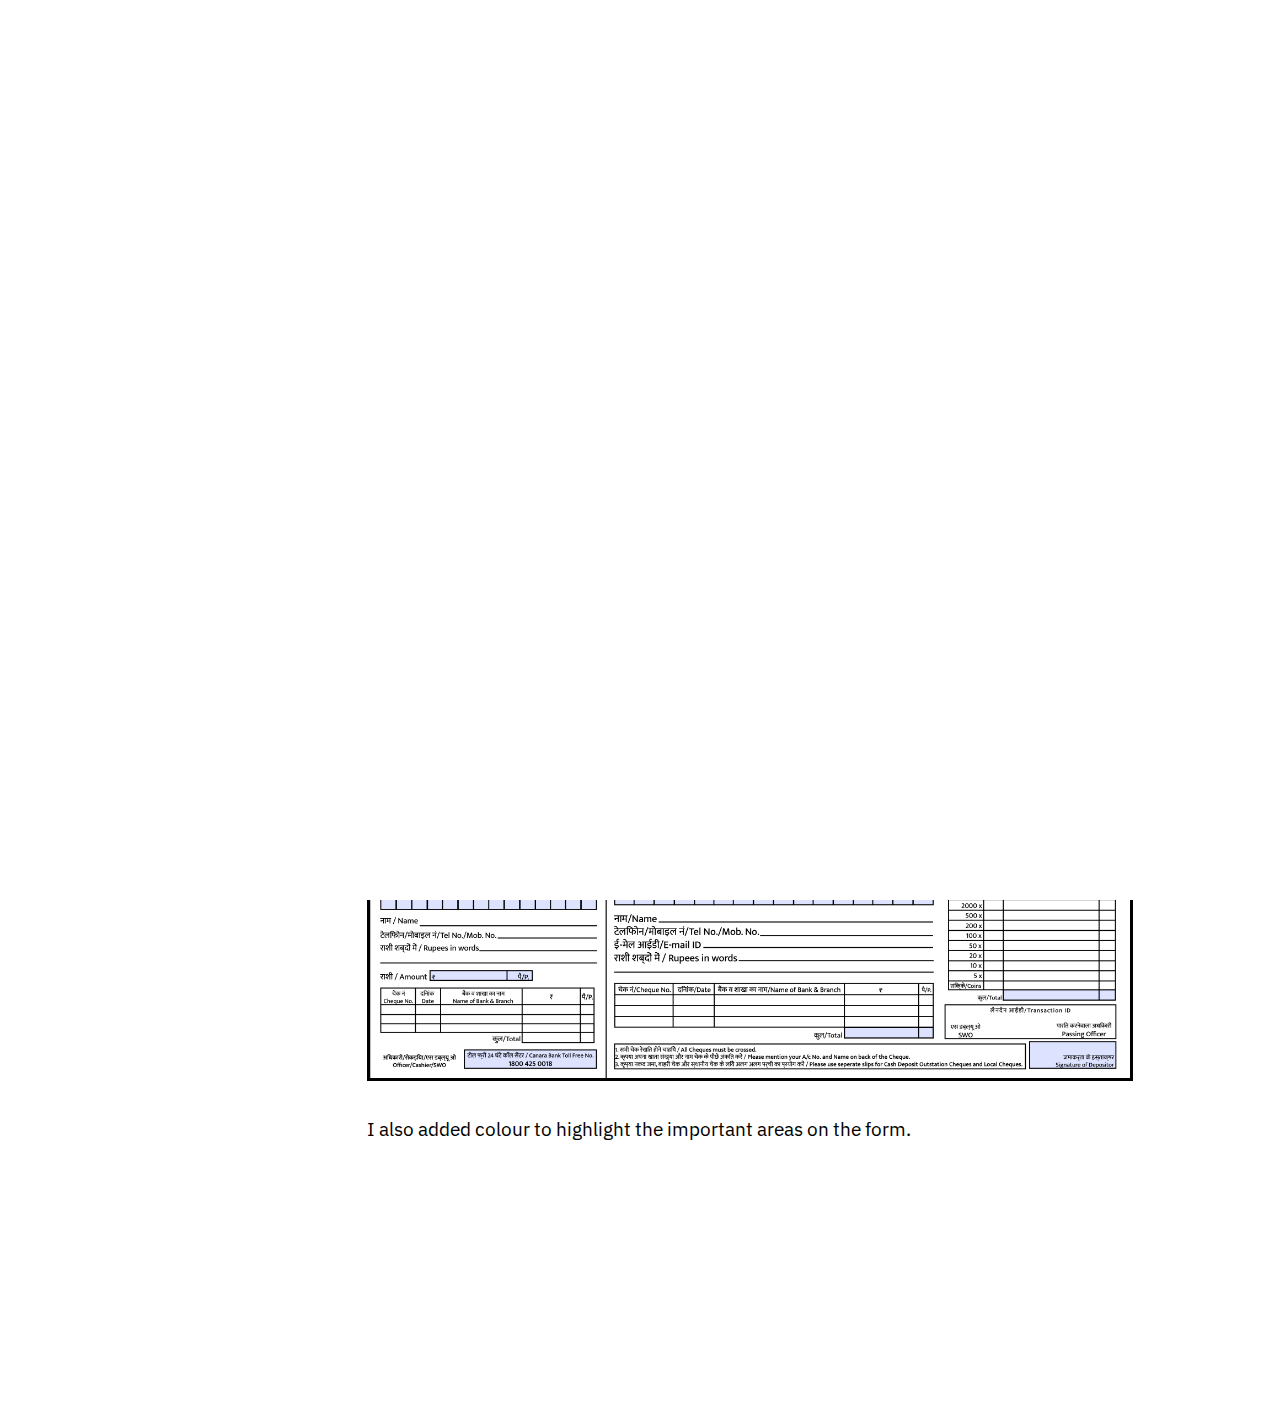
<file: bankform.html>
<!DOCTYPE html>
<html class="no-js" lang="en">
<head>

    <!--- basic page needs
    ================================================== -->
    <meta charset="utf-8">
    <title>Project</title>
    <meta name="description" content="">
    <meta name="author" content="">

    <!-- mobile specific metas
    ================================================== -->
    <meta name="viewport" content="width=device-width, initial-scale=1">

    <!-- CSS
    ================================================== -->
    <link rel="stylesheet" href="css/base.css">
    <link rel="stylesheet" href="css/vendor.css">
    <link rel="stylesheet" href="css/main.css">

    <!-- script
    ================================================== -->
    <script src="js/modernizr.js"></script>

    <!-- favicons
    ================================================== -->
    <link rel="apple-touch-icon" sizes="180x180" href="favicon/apple-touch-icon.png">
    <link rel="icon" type="image/png" sizes="32x32" href="favicon/favicon-32x32.png">
    <link rel="icon" type="image/png" sizes="16x16" href="favicon/favicon-16x16.png">
    <link rel="manifest" href="favicon/site.webmanifest">

</head>

<body class="ss-bg-white">

    <!-- preloader
    ================================================== -->
    <div id="preloader">
        <div id="loader" class="dots-fade">
            <div></div>
            <div></div>
            <div></div>
        </div>
    </div>

    <div id="top" class="s-wrap site-wrapper">

        <!-- site header
        ================================================== -->
        <header class="s-header header">

            <div class="header__top">
                <div class="header__logo">
                    <a class="site-logo" href="index.html">
                        <img src="images/logo.svg" alt="Homepage">
                    </a>
                </div>

                <!-- toggles -->
                <a href="#0" class="header__menu-toggle"><span>Menu</span></a>

            </div>

            <nav class="header__nav-wrap">

                <ul class="header__nav">
                    <li><a href="index.html" title="">Home</a></li>
                    <li><a href="projects.html" title="">Projects</a></li>
                    <li><a href="resume.html" title="">Resume</a></li>
                </ul> <!-- end header__nav -->

            </nav> <!-- end header__nav-wrap -->

        </header> <!-- end s-header -->


        <!-- site content
        ================================================== -->
        <div class="s-content content">
            <main class="row content__page">
                    
                    <div>
                       
                    <p style="width:1200px; display:inline; margin-left: auto; margin-right: auto;">
                    Redesigned a bank form, as part of the Semantic And Communication Theory course at IDC School of Design. The brief was to visually chunk information so as to maximise the comfort of understanding and filling in the form by the user. 
                    </p>
                    
                    <br>
                    <br>
                    
                    <p style="width:1200px; font-weight: bold; display:inline; margin-left: auto; margin-right: auto;">
                    Before
                    </p>

                    <img src="projects/bankform1.jpg" style="width:1200px; border: solid; height:auto; display: block; margin-left: auto; margin-right: auto;" alt="">
                    
                    <p style="width:1200px; display:inline; margin-left: auto; margin-right: auto;">
                    I sketched out a flow of how the user would approach filling in the form, giving priority to the flow of the information required by the bank, the ease by which a user might be able to fill in their information, while keeping the negative spaces, and the information and ink ratio in mind.
                    </p>
                   
                    <br>
                    <br>

                    <p style="width:1200px; font-weight: bold; display:inline; margin-left: auto; margin-right: auto;">
                    After
                    </p>

                    <img src="projects/bankform2.jpg" style="width:1200px; border: solid; height:auto; display: block; margin-left: auto; margin-right: auto;" alt="">

                    <p style="width:1200px; display:inline; margin-left: auto; margin-right: auto;">
                    I also added colour to highlight the important areas on the form.
                    </p>

                    </div>

                   <!-- end entry content -->
            </main>

        </div> <!-- end s-content -->


        <!-- footer
        ================================================== -->
        <footer class="s-footer footer">
            <div class="row">
                <div class="column large-full footer__content">
                    <div class="footer__copyright">
                        <span></span> 
                    </div>
                </div>
            </div>

            <div class="go-top">
                <a class="smoothscroll" title="Back to Top" href="#top"></a>
            </div>
        </footer>

    </div> <!-- end s-wrap -->


    <!-- Java Script
    ================================================== -->
    <script src="js/jquery-3.2.1.min.js"></script>
    <script src="js/plugins.js"></script>
    <script src="js/main.js"></script>

</body>
</file>
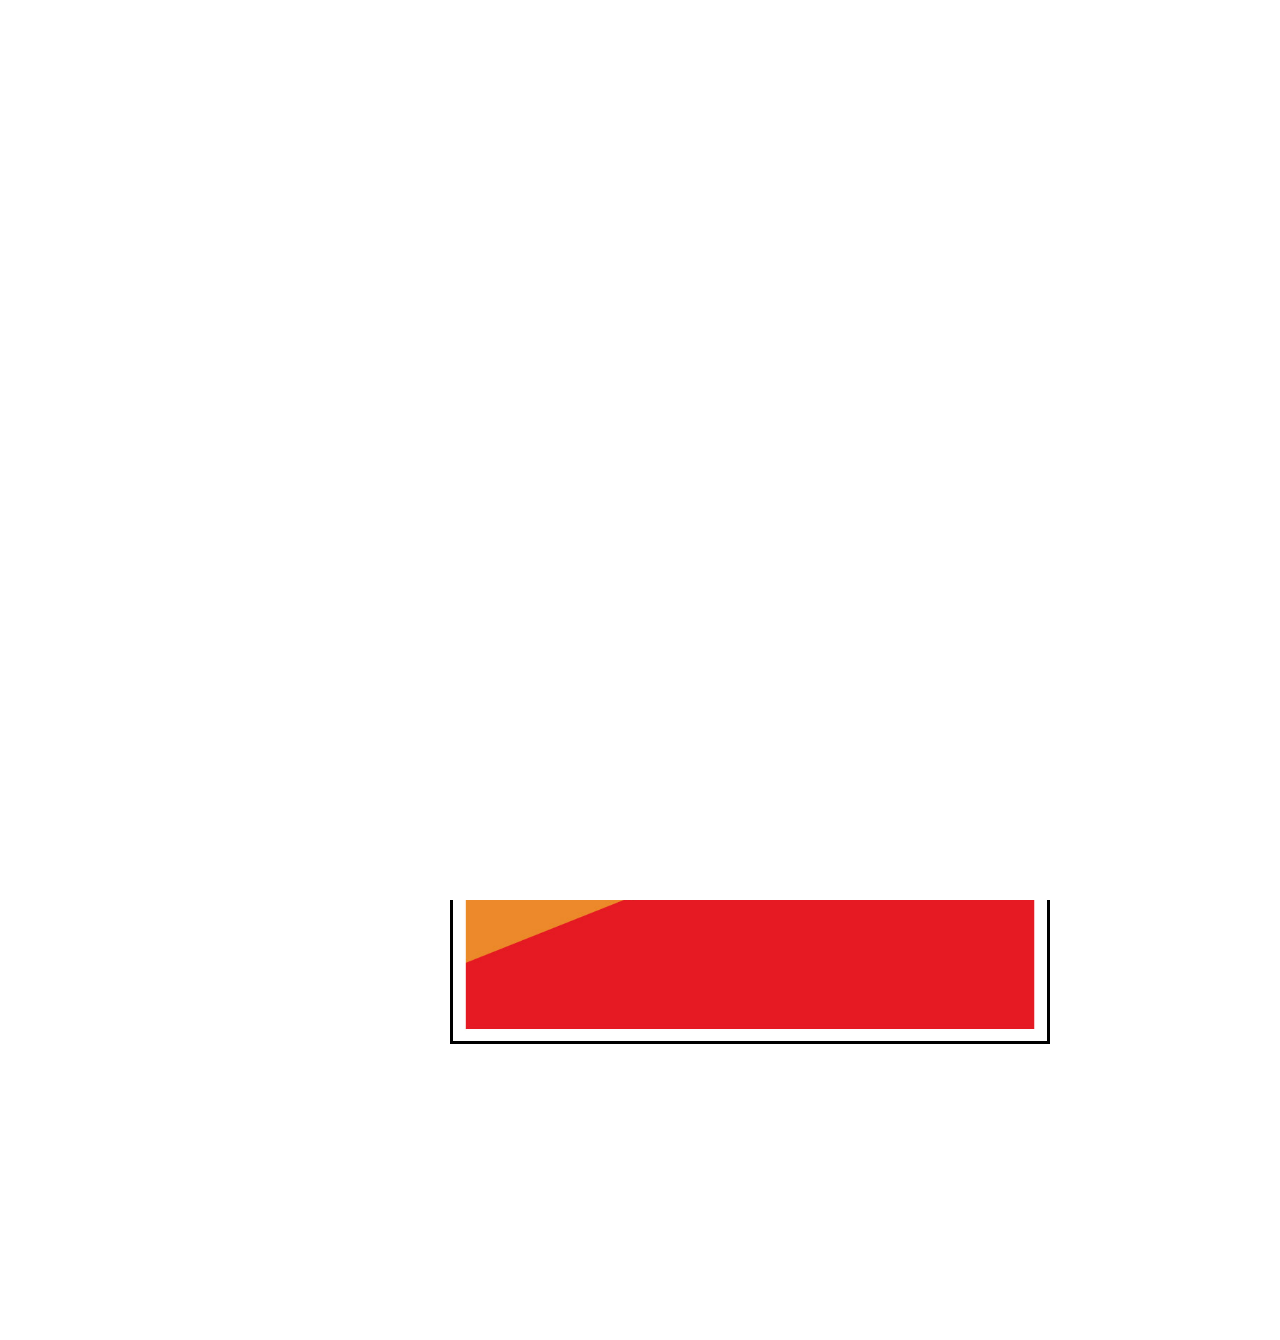
<file: colourposter.html>
<!DOCTYPE html>
<html class="no-js" lang="en">
<head>

    <!--- basic page needs
    ================================================== -->
    <meta charset="utf-8">
    <title>Project</title>
    <meta name="description" content="">
    <meta name="author" content="">

    <!-- mobile specific metas
    ================================================== -->
    <meta name="viewport" content="width=device-width, initial-scale=1">

    <!-- CSS
    ================================================== -->
    <link rel="stylesheet" href="css/base.css">
    <link rel="stylesheet" href="css/vendor.css">
    <link rel="stylesheet" href="css/main.css">

    <!-- script
    ================================================== -->
    <script src="js/modernizr.js"></script>

    <!-- favicons
    ================================================== -->
    <link rel="apple-touch-icon" sizes="180x180" href="favicon/apple-touch-icon.png">
    <link rel="icon" type="image/png" sizes="32x32" href="favicon/favicon-32x32.png">
    <link rel="icon" type="image/png" sizes="16x16" href="favicon/favicon-16x16.png">
    <link rel="manifest" href="favicon/site.webmanifest">

</head>

<body class="ss-bg-white">

    <!-- preloader
    ================================================== -->
    <div id="preloader">
        <div id="loader" class="dots-fade">
            <div></div>
            <div></div>
            <div></div>
        </div>
    </div>

    <div id="top" class="s-wrap site-wrapper">

        <!-- site header
        ================================================== -->
        <header class="s-header header">

            <div class="header__top">
                <div class="header__logo">
                    <a class="site-logo" href="index.html">
                        <img src="images/logo.svg" alt="Homepage">
                    </a>
                </div>

                <!-- toggles -->
                <a href="#0" class="header__menu-toggle"><span>Menu</span></a>

            </div>

            <nav class="header__nav-wrap">

                <ul class="header__nav">
                    <li><a href="index.html" title="">Home</a></li>
                    <li><a href="projects.html" title="">Projects</a></li>
                    <li><a href="resume.html" title="">Resume</a></li>
                </ul> <!-- end header__nav -->

            </nav> <!-- end header__nav-wrap -->

        </header> <!-- end s-header -->


        <!-- site content
        ================================================== -->
        <div class="s-content content">
            <main class="row content__page">
                    
                    <p>
                       
                    <div style="width:600px; display:inline; margin-left: auto; margin-right: auto;">
                    A poster made as part of the Colour, Composition and Layout course at IDC School of Design. The brief was to play with colours, while including transparency and depth.
                    </div>
                    

                    <img src="projects/colourposter1.jpg" style="width:600px; border: solid; height:auto; display: block; margin-left: auto; margin-right: auto;" alt="">

                    </p>

                   <!-- end entry content -->
            </main>

        </div> <!-- end s-content -->


        <!-- footer
        ================================================== -->
        <footer class="s-footer footer">
            <div class="row">
                <div class="column large-full footer__content">
                    <div class="footer__copyright">
                        <span></span> 
                    </div>
                </div>
            </div>

            <div class="go-top">
                <a class="smoothscroll" title="Back to Top" href="#top"></a>
            </div>
        </footer>

    </div> <!-- end s-wrap -->


    <!-- Java Script
    ================================================== -->
    <script src="js/jquery-3.2.1.min.js"></script>
    <script src="js/plugins.js"></script>
    <script src="js/main.js"></script>

</body>
</file>
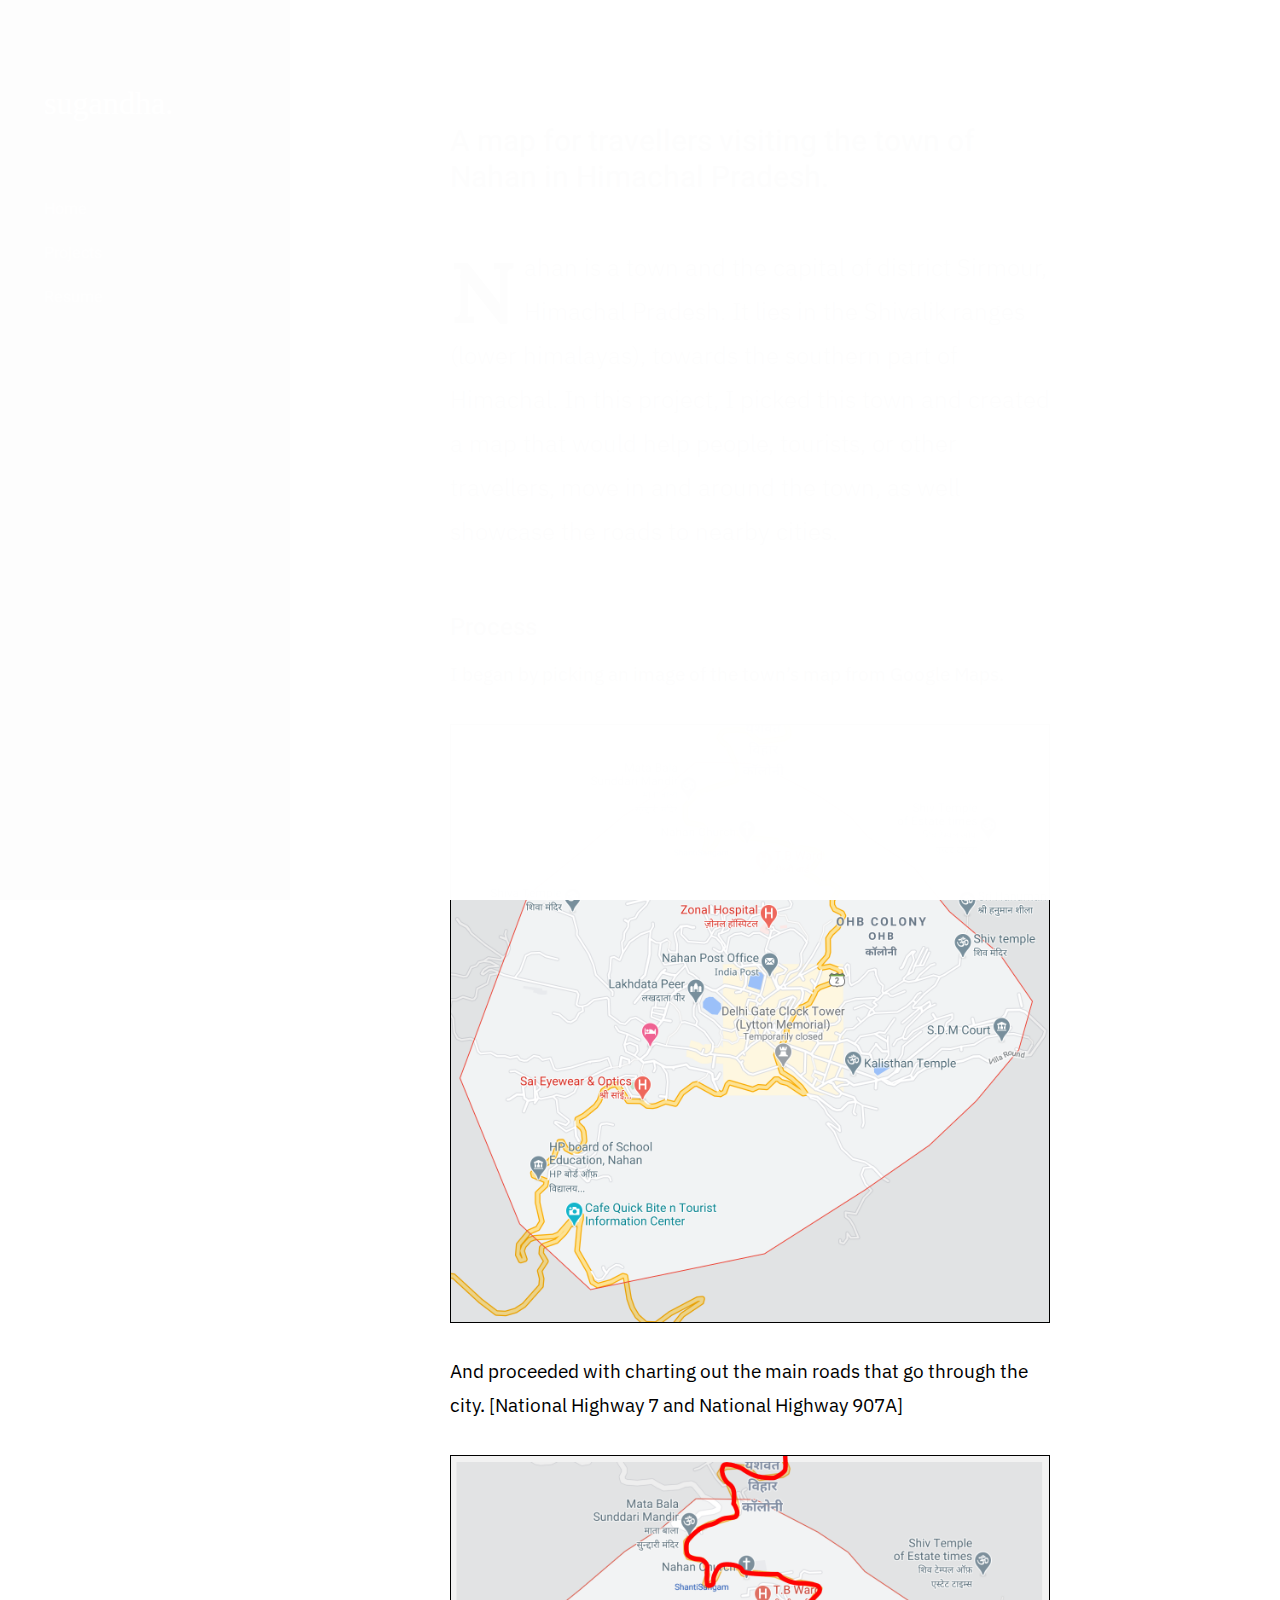
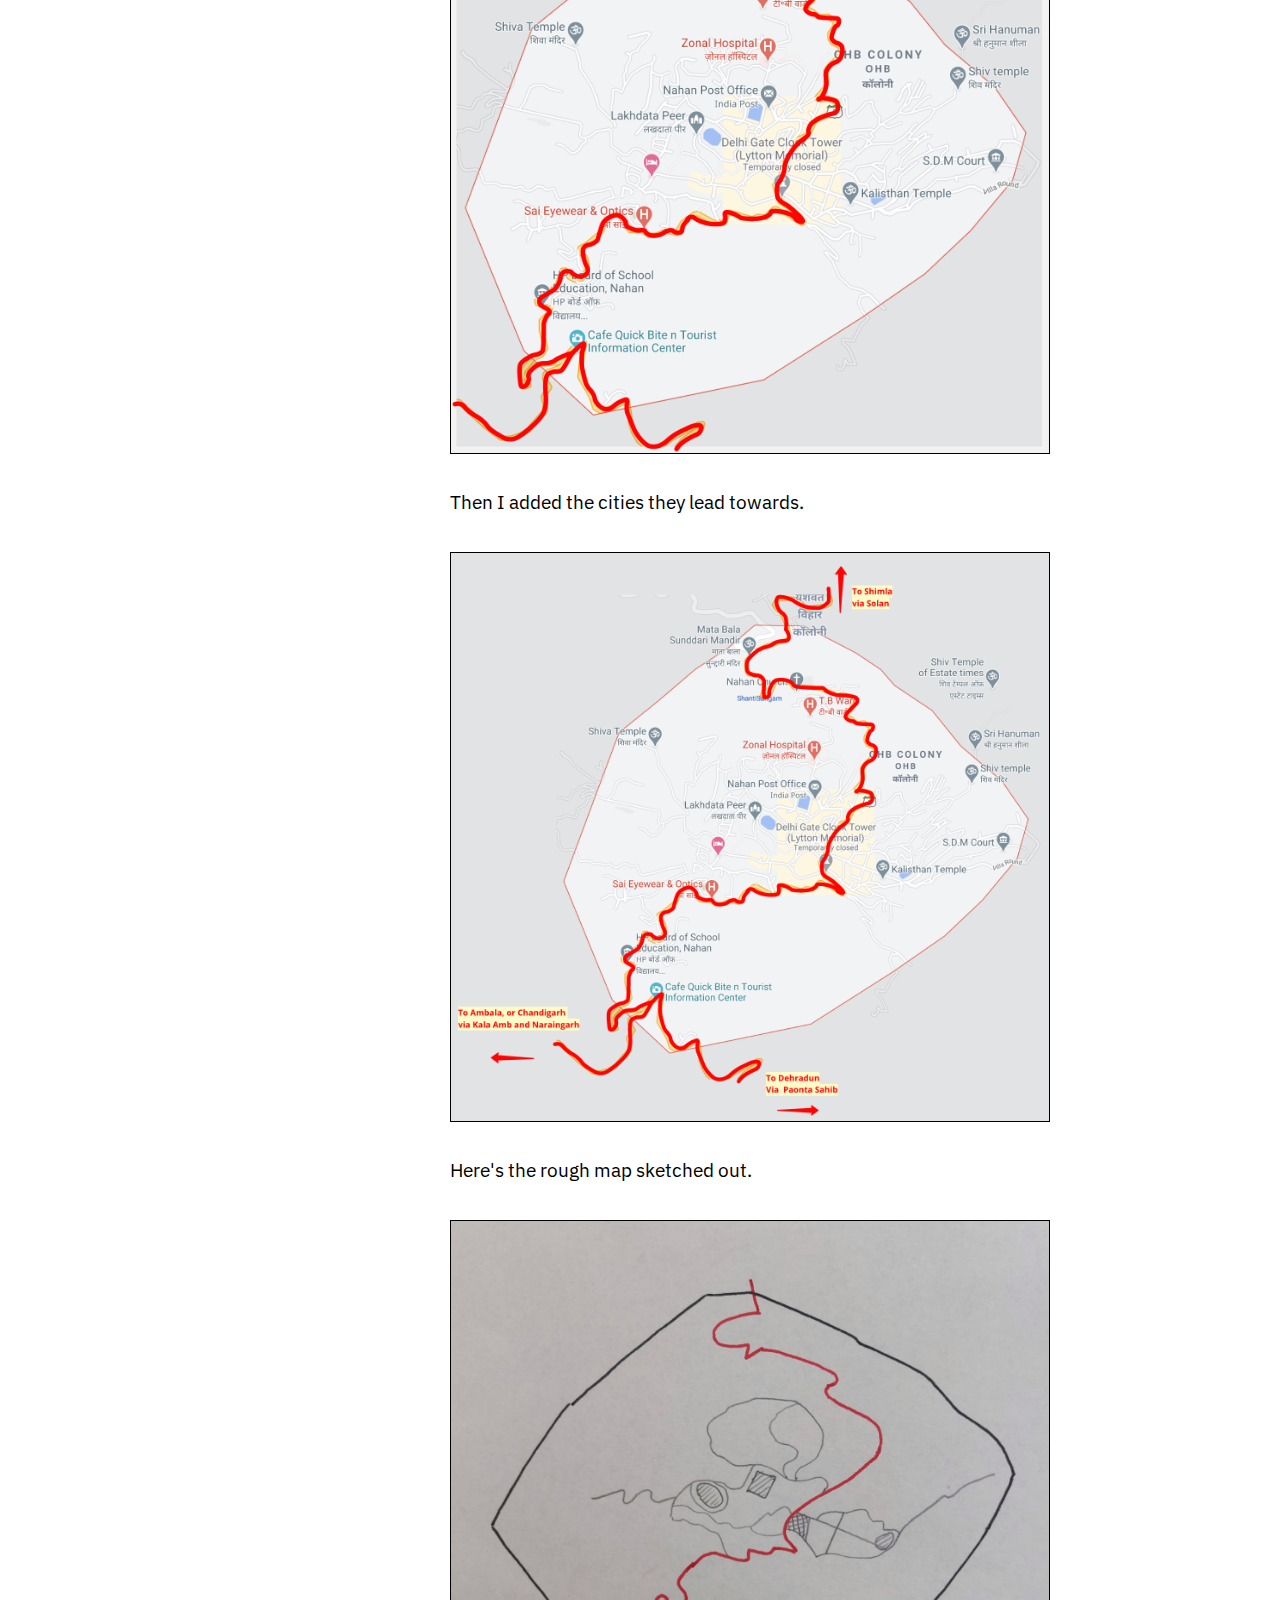
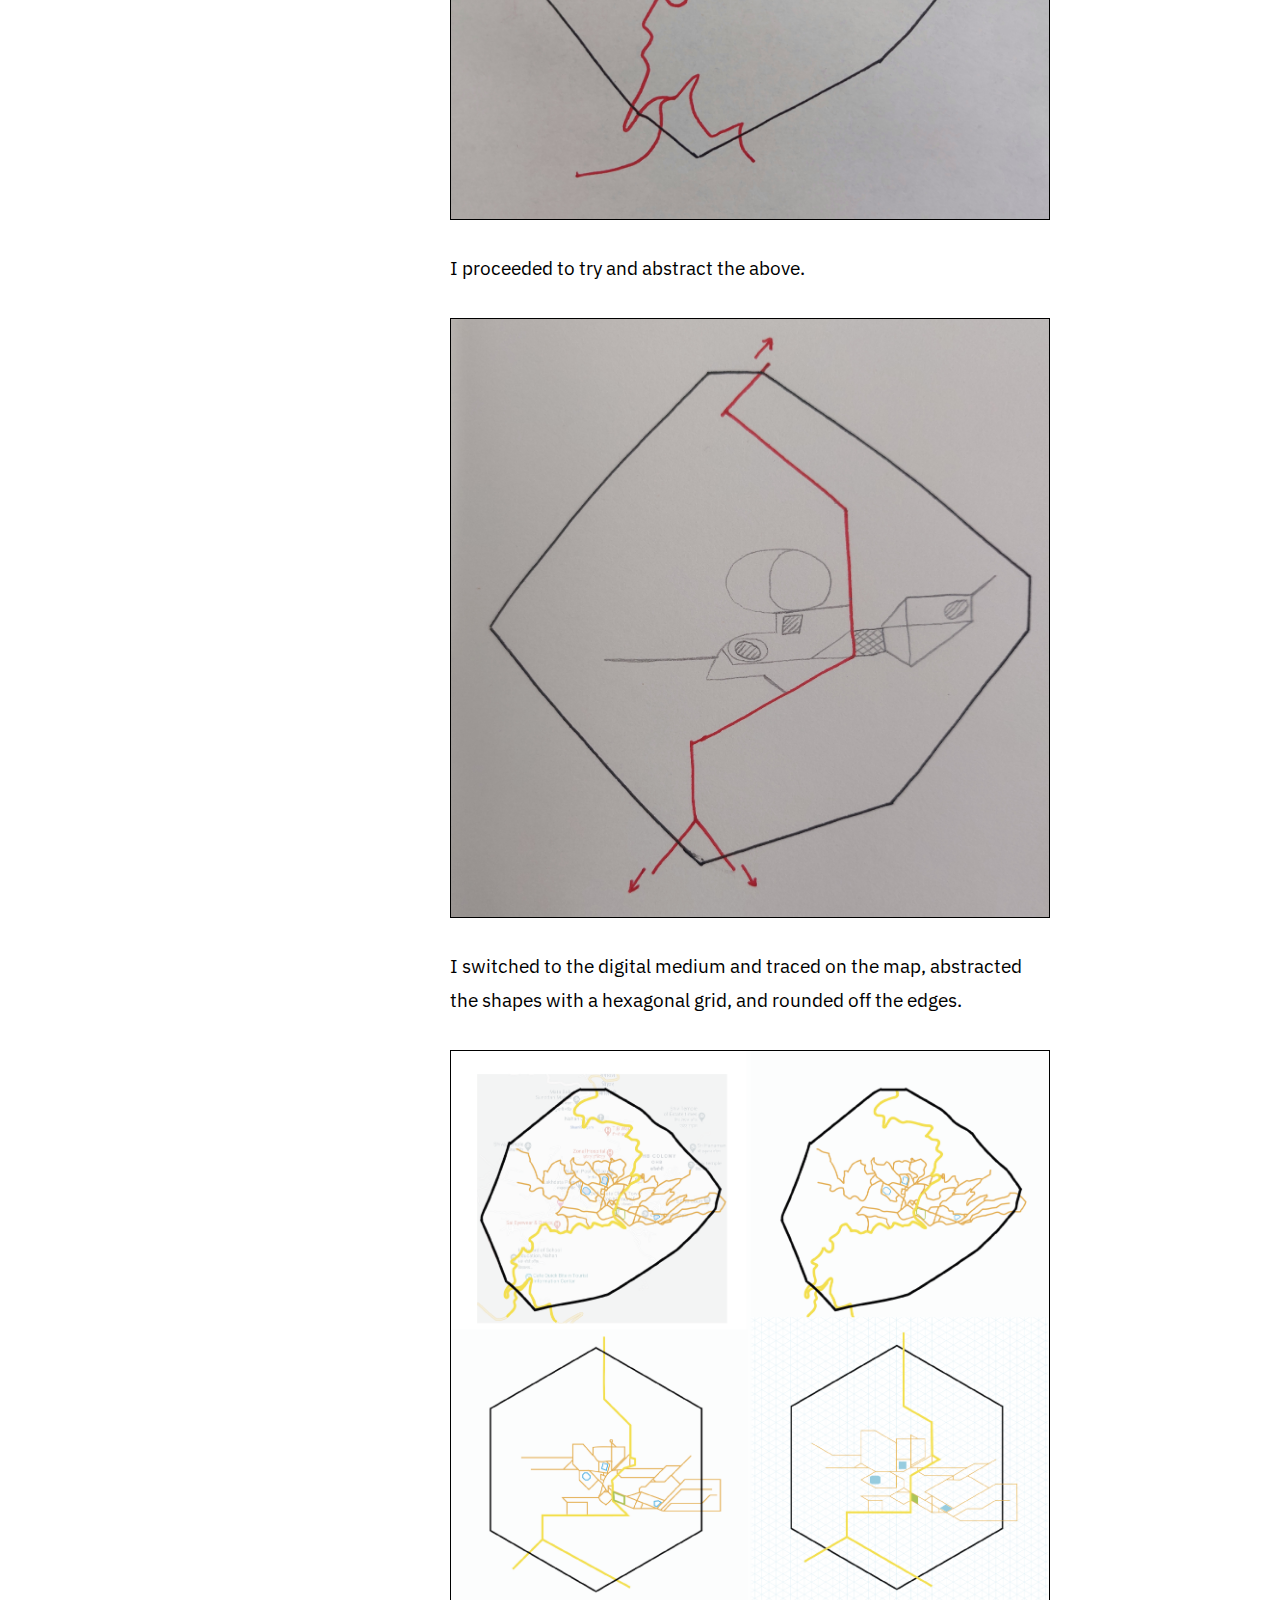
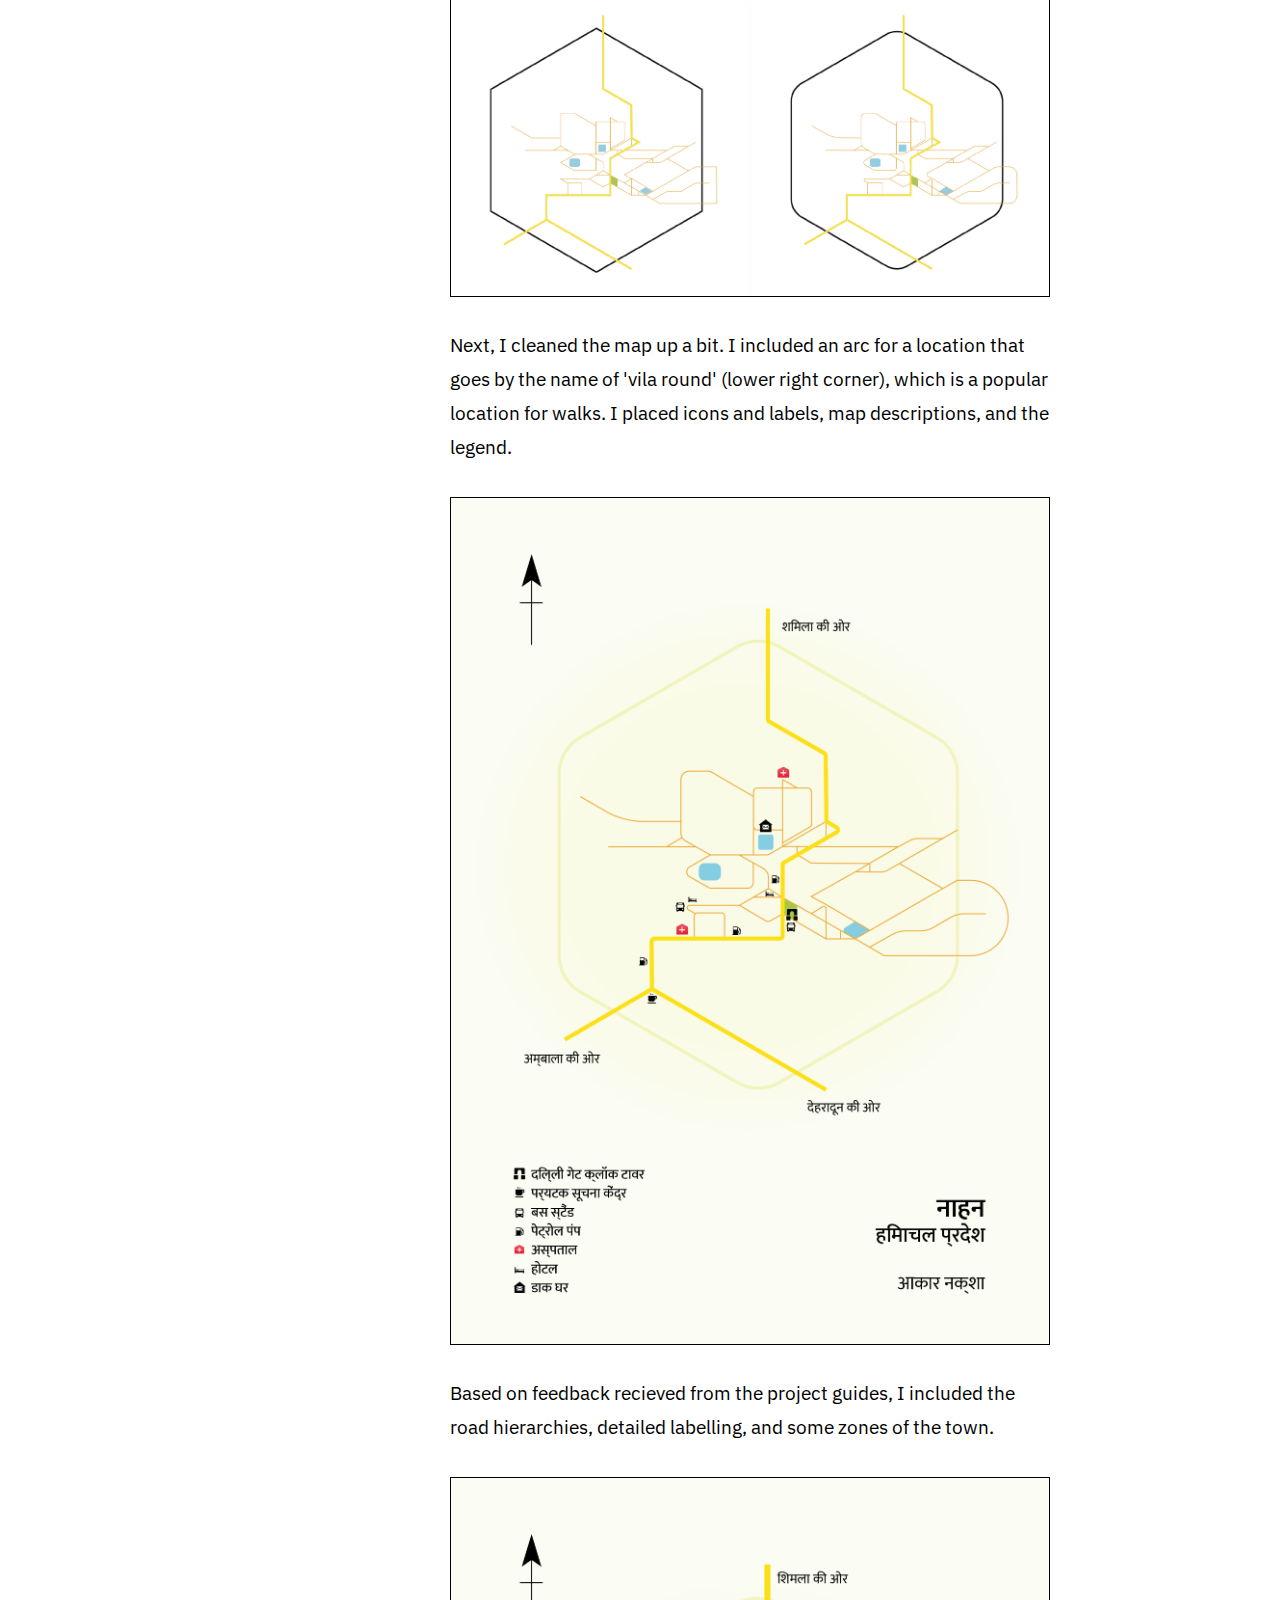
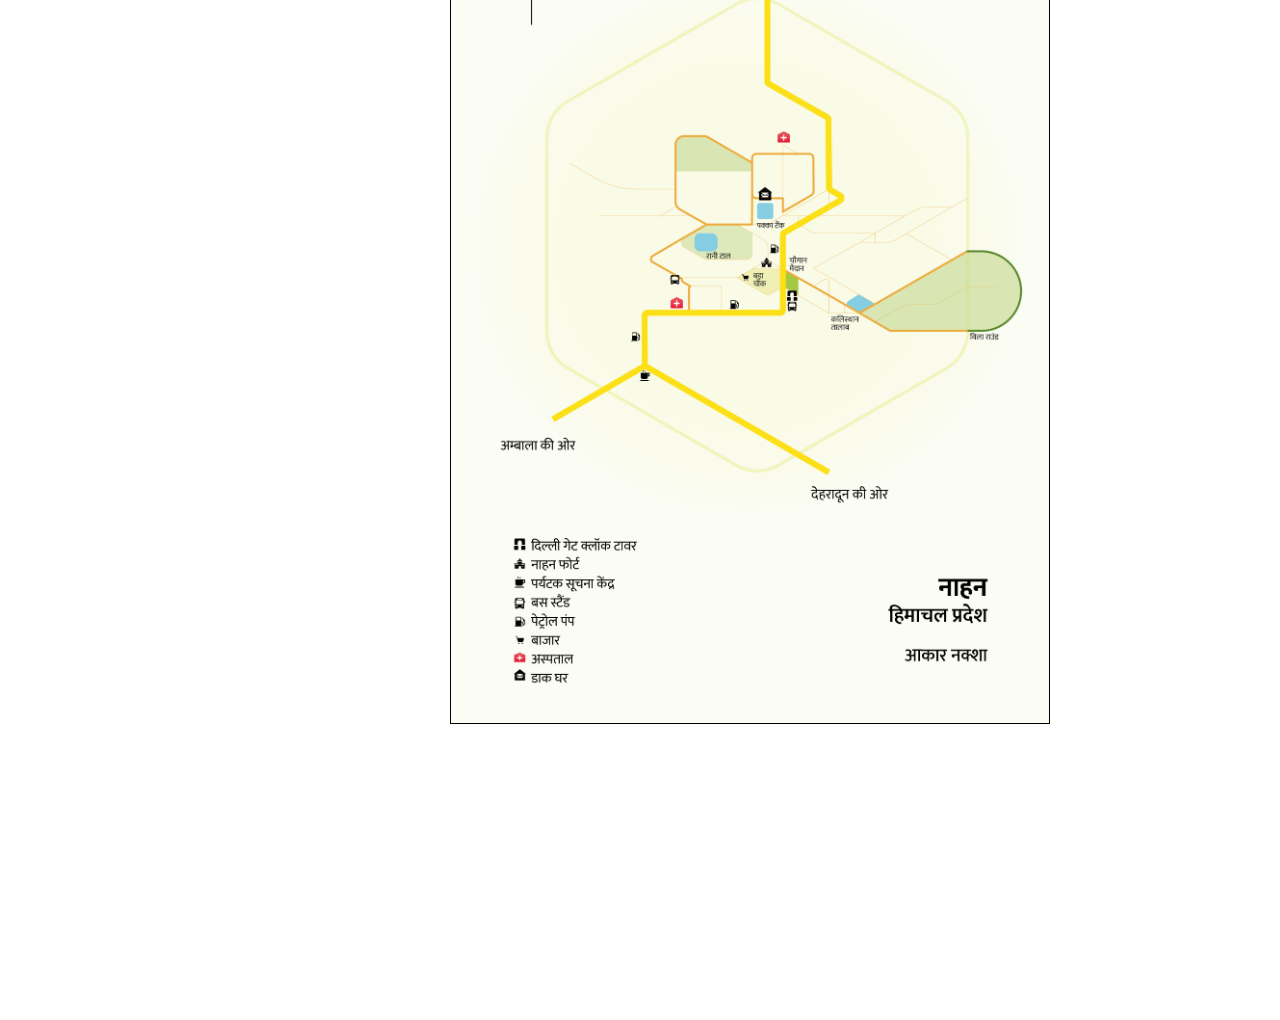
<file: schematicmap.html>
<!DOCTYPE html>
<html class="no-js" lang="en">
<head>

    <!--- basic page needs
    ================================================== -->
    <meta charset="utf-8">
    <title>Project</title>
    <meta name="description" content="">
    <meta name="author" content="">

    <!-- mobile specific metas
    ================================================== -->
    <meta name="viewport" content="width=device-width, initial-scale=1">

    <!-- CSS
    ================================================== -->
    <link rel="stylesheet" href="css/base.css">
    <link rel="stylesheet" href="css/vendor.css">
    <link rel="stylesheet" href="css/main.css">

    <!-- script
    ================================================== -->
    <script src="js/modernizr.js"></script>

    <!-- favicons
    ================================================== -->
    <link rel="apple-touch-icon" sizes="180x180" href="favicon/apple-touch-icon.png">
    <link rel="icon" type="image/png" sizes="32x32" href="favicon/favicon-32x32.png">
    <link rel="icon" type="image/png" sizes="16x16" href="favicon/favicon-16x16.png">
    <link rel="manifest" href="favicon/site.webmanifest">

</head>

<body class="ss-bg-white">

    <!-- preloader
    ================================================== -->
    <div id="preloader">
        <div id="loader" class="dots-fade">
            <div></div>
            <div></div>
            <div></div>
        </div>
    </div>

    <div id="top" class="s-wrap site-wrapper">

        <!-- site header
        ================================================== -->
        <header class="s-header header">

            <div class="header__top">
                <div class="header__logo">
                    <a class="site-logo" href="index.html">
                        <img src="images/logo.svg" alt="Homepage">
                    </a>
                </div>

                <!-- toggles -->
                <a href="#0" class="header__menu-toggle"><span>Menu</span></a>

            </div>

            <nav class="header__nav-wrap">

                <ul class="header__nav">
                    <li><a href="index.html" title="">Home</a></li>
                    <li><a href="projects.html" title="">Projects</a></li>
                    <li><a href="resume.html" title="">Resume</a></li>
                </ul> <!-- end header__nav -->

            </nav> <!-- end header__nav-wrap -->

        </header> <!-- end s-header -->


        <!-- site content
        ================================================== -->
        <div class="s-content content">
            <main class="row content__page">
                    
                    
                       
                    <div style="width:600px; display:inline; margin-left: auto; margin-right: auto;">
                    <h2>A map for travellers visiting the town of Nahan in Himachal Pradesh.</h2>
                    <br>
              
					<p class="lead drop-cap">Nahan is a town and the capital of district Sirmour, Himachal Pradesh. It lies in the Shivalik ranges (lower himalayas), towards the southern part of Himachal. In this project, I picked this town and created a map that would help people, tourists, or other travellers, move in and around the town, as well showcase the roads to nearby cities.
					</p>


					<h3>Process</h3>

					<p>
					I began by picking an image of the town’s map from Google Maps.
					</p>

                    <img src="projects/schematicmap1.jpg" style="width:600px; border: solid; border-width: 1px; height:auto; display: block; margin-left: auto; margin-right: auto;" alt="">

                    <p>
                    And proceeded with charting out the main roads that go through the city. [National Highway 7 and National Highway 907A]
                    </p>

                    <img src="projects/schematicmap2.jpg" style="width:600px; border: solid; border-width: 1px; height:auto; display: block; margin-left: auto; margin-right: auto;" alt="">

                    <p>
                    Then I added the cities they lead towards.
                    </p>

                    <img src="projects/schematicmap3.jpg" style="width:600px; border: solid; border-width: 1px; height:auto; display: block; margin-left: auto; margin-right: auto;" alt="">

                    <p>
                    Here's the rough map sketched out.
                    </p>

                    <img src="projects/schematicmap4.jpg" style="width:600px; border: solid; border-width: 1px; height:auto; display: block; margin-left: auto; margin-right: auto;" alt="">

                    <p>
                    I proceeded to try and abstract the above.
                    </p>

                    <img src="projects/schematicmap5.jpg" style="width:600px; border: solid; border-width: 1px; height:auto; display: block; margin-left: auto; margin-right: auto;" alt="">

                    <p>
                    I switched to the digital medium and traced on the map, abstracted the shapes with a hexagonal grid, and rounded off the edges.
                    </p>

                    <img src="projects/schematicmap6.jpg" style="width:600px; border: solid; border-width: 1px; height:auto; display: block; margin-left: auto; margin-right: auto;" alt="">

                    <p>
                    Next, I cleaned the map up a bit. I included an arc for a location that goes by the name of 'vila round' (lower right corner), which is a popular location for walks. I placed icons and labels, map descriptions, and the legend.
                    </p>

                    <img src="projects/schematicmap7.jpg" style="width:600px; border: solid; border-width: 1px; height:auto; display: block; margin-left: auto; margin-right: auto;" alt="">

                    <p>
                    Based on feedback recieved from the project guides, I included the road hierarchies, detailed labelling, and some zones of the town.
                    </p>

                    <img src="projects/schematicmap8.jpg" style="width:600px; border: solid; border-width: 1px; height:auto; display: block; margin-left: auto; margin-right: auto;" alt="">
                   
                     
                     </div>
                   <!-- end entry content -->
            </main>

        </div> <!-- end s-content -->


        <!-- footer
        ================================================== -->
        <footer class="s-footer footer">
            <div class="row">
                <div class="column large-full footer__content">
                    <div class="footer__copyright">
                        <span></span> 
                    </div>
                </div>
            </div>

            <div class="go-top">
                <a class="smoothscroll" title="Back to Top" href="#top"></a>
            </div>
        </footer>

    </div> <!-- end s-wrap -->


    <!-- Java Script
    ================================================== -->
    <script src="js/jquery-3.2.1.min.js"></script>
    <script src="js/plugins.js"></script>
    <script src="js/main.js"></script>

</body>
</file>
<file: css/base.css>
/* =================================================================== 
 *
 *  Typewrite Base Stylesheet
 *  Template Ver. 1.0.0
 *  05-17-2019
 *  ------------------------------------------------------------------
 *
 *  TOC:
 *  # imports
 *  # normalize 
 *  # basic/base setup styles 
 *  # Grid v2.0.1
 *  # block grids
 *  # MISC
 *
 * =================================================================== */



/* ===================================================================
 * # imports 
 *
 * ------------------------------------------------------------------- */
@import url("https://fonts.googleapis.com/css?family=Heebo:300,400,500,600,700|Lora:400,400i,700,700i|IBM+Plex+Sans:300,400,400i,600,700,900");


/* ==========================================================================
 * # normalize
 * normalize.css v8.0.1 | MIT License |
 * github.com/necolas/normalize.css
 *
 * -------------------------------------------------------------------------- */

/* ------------------------------------------------------------------- 
 * ## document
 * ------------------------------------------------------------------- */

/* 1. Correct the line height in all browsers.
 * 2. Prevent adjustments of font size after orientation changes in iOS.*/
html {
  line-height: 1.15;  /* 1 */
  -webkit-text-size-adjust: 100%;  /* 2 */
}

/* ------------------------------------------------------------------- 
 * ## sections
 * ------------------------------------------------------------------- */

/* Remove the margin in all browsers. */
body {
  margin: 0;
}

/* Render the `main` element consistently in IE. */
main {
  display: block;
}

/* Correct the font size and margin on `h1` elements within `section` and
 * `article` contexts in Chrome, Firefox, and Safari. */
h1 {
  font-size: 2em;
  margin: 0.67em 0;
}

/* ------------------------------------------------------------------- 
 * ## grouping
 * ------------------------------------------------------------------- */

/* 1. Add the correct box sizing in Firefox.
 * 2. Show the overflow in Edge and IE. */
hr {
  box-sizing: content-box;  /* 1 */
  height: 0;  /* 1 */
  overflow: visible;  /* 2 */
}

/* 1. Correct the inheritance and scaling of font size in all browsers.
 * 2. Correct the odd `em` font sizing in all browsers. */
pre {
  font-family: monospace, monospace;  /* 1 */
  font-size: 1em;  /* 2 */
}

/* ------------------------------------------------------------------- 
 * ## text-level semantics
 * ------------------------------------------------------------------- */

/* Remove the gray background on active links in IE 10. */
a {
  background-color: transparent;
}

/* 1. Remove the bottom border in Chrome 57-
 * 2. Add the correct text decoration in Chrome, Edge, IE, Opera, and Safari. */
abbr[title] {
  border-bottom: none;  /* 1 */
  text-decoration: underline;  /* 2 */
  text-decoration: underline dotted;  /* 2 */
}

/* Add the correct font weight in Chrome, Edge, and Safari. */
b,
strong {
  font-weight: bolder;
}

/* 1. Correct the inheritance and scaling of font size in all browsers.
 * 2. Correct the odd `em` font sizing in all browsers. */
code,
kbd,
samp {
  font-family: monospace, monospace;  /* 1 */
  font-size: 1em;  /* 2 */
}

/* Add the correct font size in all browsers. */
small {
  font-size: 80%;
}

/* Prevent `sub` and `sup` elements from affecting the line height in
 * all browsers. */
sub,
sup {
  font-size: 75%;
  line-height: 0;
  position: relative;
  vertical-align: baseline;
}

sub {
  bottom: -0.25em;
}

sup {
  top: -0.5em;
}

/* ------------------------------------------------------------------- 
 * ## embedded content
 * ------------------------------------------------------------------- */

/* Remove the border on images inside links in IE 10. */
img {
  border-style: none;
}

/* ------------------------------------------------------------------- 
 * ## forms
 * ------------------------------------------------------------------- */

/* 1. Change the font styles in all browsers.
 * 2. Remove the margin in Firefox and Safari. */
button,
input,
optgroup,
select,
textarea {
  font-family: inherit;  /* 1 */
  font-size: 100%;  /* 1 */
  line-height: 1.15;  /* 1 */
  margin: 0;  /* 2 */
}

/* Show the overflow in IE.
 * 1. Show the overflow in Edge. */
button,
input {

  /* 1 */
  overflow: visible;
}

/* Remove the inheritance of text transform in Edge, Firefox, and IE.
 * 1. Remove the inheritance of text transform in Firefox. */
button,
select {

  /* 1 */
  text-transform: none;
}

/* Correct the inability to style clickable types in iOS and Safari. */
button,
[type="button"],
[type="reset"],
[type="submit"] {
  -webkit-appearance: button;
}

/* Remove the inner border and padding in Firefox. */
button::-moz-focus-inner,
[type="button"]::-moz-focus-inner,
[type="reset"]::-moz-focus-inner,
[type="submit"]::-moz-focus-inner {
  border-style: none;
  padding: 0;
}

/* Restore the focus styles unset by the previous rule. */
button:-moz-focusring,
[type="button"]:-moz-focusring,
[type="reset"]:-moz-focusring,
[type="submit"]:-moz-focusring {
  outline: 1px dotted ButtonText;
}

/* Correct the padding in Firefox. */
fieldset {
  padding: 0.35em 0.75em 0.625em;
}

/* 1. Correct the text wrapping in Edge and IE.
 * 2. Correct the color inheritance from `fieldset` elements in IE.
 * 3. Remove the padding so developers are not caught out when they zero out
 *    `fieldset` elements in all browsers. */
legend {
  box-sizing: border-box;  /* 1 */
  color: inherit;  /* 2 */
  display: table;  /* 1 */
  max-width: 100%;  /* 1 */
  padding: 0;  /* 3 */
  white-space: normal;  /* 1 */
}

/* Add the correct vertical alignment in Chrome, Firefox, and Opera. */
progress {
  vertical-align: baseline;
}

/* Remove the default vertical scrollbar in IE 10+. */
textarea {
  overflow: auto;
}

/* 1. Add the correct box sizing in IE 10.
 * 2. Remove the padding in IE 10. */
[type="checkbox"],
[type="radio"] {
  box-sizing: border-box;  /* 1 */
  padding: 0;  /* 2 */
}

/* Correct the cursor style of increment and decrement buttons in Chrome. */
[type="number"]::-webkit-inner-spin-button,
[type="number"]::-webkit-outer-spin-button {
  height: auto;
}

/* 1. Correct the odd appearance in Chrome and Safari.
 * 2. Correct the outline style in Safari. */
[type="search"] {
  -webkit-appearance: textfield;  /* 1 */
  outline-offset: -2px;  /* 2 */
}

/* Remove the inner padding in Chrome and Safari on macOS. */
[type="search"]::-webkit-search-decoration {
  -webkit-appearance: none;
}

/* 1. Correct the inability to style clickable types in iOS and Safari.
 * 2. Change font properties to `inherit` in Safari. */
::-webkit-file-upload-button {
  -webkit-appearance: button;  /* 1 */
  font: inherit;  /* 2 */
}

/* ------------------------------------------------------------------- 
 * ## interactive
 * ------------------------------------------------------------------- */

/* Add the correct display in Edge, IE 10+, and Firefox. */
details {
  display: block;
}

/* Add the correct display in all browsers. */
summary {
  display: list-item;
}

/* ------------------------------------------------------------------- 
 * ## misc
 * ------------------------------------------------------------------- */

/* Add the correct display in IE 10+. */
template {
  display: none;
}

/* Add the correct display in IE 10. */
[hidden] {
  display: none;
}


/* ===================================================================
 * # basic/base setup styles
 *
 * ------------------------------------------------------------------- */
html {
  font-size: 62.5%;
  box-sizing: border-box;
}

*,
*::before,
*::after {
  box-sizing: inherit;
}

body {
  font-weight: normal;
  line-height: 1;
  word-wrap: break-word;
  -moz-font-smoothing: grayscale;
  -moz-osx-font-smoothing: grayscale;
  -webkit-font-smoothing: antialiased;
  -webkit-overflow-scrolling: touch;
  -webkit-text-size-adjust: none;
}

/* ------------------------------------------------------------------- 
 * ## Media
 * ------------------------------------------------------------------- */
svg,
img,
video embed,
video,
iframe,
object {
  max-width: 100%;
  height: auto;
}

/* ------------------------------------------------------------------- 
 * ## Typography resets 
 * ------------------------------------------------------------------- */
div, dl, dt, dd, ul, ol, li, h1, h2, h3, h4, h5, h6, pre, form, p, blockquote, th, td {
  margin: 0;
  padding: 0;
}

p {
  font-size: inherit;
  text-rendering: optimizeLegibility;
}

em,
i {
  font-style: italic;
  line-height: inherit;
}

strong,
b {
  font-weight: bold;
  line-height: inherit;
}

small {
  font-size: 60%;
  line-height: inherit;
}

ol,
ul {
  list-style: none;
}

li {
  display: block;
}

/* ------------------------------------------------------------------- 
 * ## links
 * ------------------------------------------------------------------- */
a {
  text-decoration: none;
  line-height: inherit;
}

a img {
  border: none;
}

/* ------------------------------------------------------------------- 
 * ## inputs
 * ------------------------------------------------------------------- */
fieldset {
  margin: 0;
  padding: 0;
}

input[type="email"],
input[type="number"],
input[type="search"],
input[type="text"],
input[type="tel"],
input[type="url"],
input[type="password"],
textarea {
  -webkit-appearance: none;
  -moz-appearance: none;
  appearance: none;
}


/* ===================================================================
 * # Grid v2.0.1
 *
 *   -----------------------------------------------------------------
 * - Grid breakpoints are based on MAXIMUM WIDTH media queries, 
 *   meaning they apply to that one breakpoint and ALL THOSE BELOW IT.
 * - Grid columns without a specified width will automatically layout 
 *   as equal width columns.
 * ------------------------------------------------------------------- */

/* rows
 * ------------------------------------- */
.row {
  width: 89%;
  max-width: 1200px;
  margin: 0 auto;
  display: -ms-flexbox;
  display: -webkit-flex;
  display: flex;
  -webkit-flex-flow: row wrap;
  -ms-flex-flow: row wrap;
  flex-flow: row wrap;
}

.row .row {
  width: auto;
  max-width: none;
  margin-left: -20px;
  margin-right: -20px;
}

/* columns
 * -------------------------------------- */
.column {
  -webkit-flex: 1 1 0%;
  -ms-flex: 1 1 0%;
  flex: 1 1 0%;
  padding: 0 20px;
}

.collapse > .column,
.column.collapse {
  padding: 0;
}

/* flex row containers utility classes
 * ----------------------------------------- */
.row.row-wrap {
  -webkit-flex-wrap: wrap;
  -ms-flex-wrap: wrap;
  flex-wrap: wrap;
}

.row.row-nowrap {
  -webkit-flex-wrap: nowrap;
  -ms-flex-wrap: none;
  flex-wrap: nowrap;
}

.row.row-top {
  -webkit-align-items: flex-start;
  -ms-flex-align: start;
  align-items: flex-start;
}

.row.row-bottom {
  -webkit-align-items: flex-end;
  -ms-flex-align: end;
  align-items: flex-end;
}

.row.row-center {
  -webkit-align-items: center;
  -ms-flex-align: center;
  align-items: center;
}

.row.row-stretch {
  -webkit-align-items: stretch;
  -ms-flex-align: stretch;
  align-items: stretch;
}

.row.row-baseline {
  -webkit-align-items: baseline;
  -ms-flex-align: baseline;
  align-items: baseline;
}

/* flex item utility alignment classes
 * ----------------------------------------- */
.align-center {
  margin: auto;
  -webkit-align-self: center;
  -ms-flex-item-align: center;
  align-self: center;
}

.align-left {
  margin-right: auto;
  -webkit-align-self: center;
  -ms-flex-item-align: center;
  align-self: center;
}

.align-right {
  margin-left: auto;
  -webkit-align-self: center;
  -ms-flex-item-align: center;
  align-self: center;
}

.align-x-center {
  margin-right: auto;
  margin-left: auto;
}

.align-x-left {
  margin-right: auto;
}

.align-x-right {
  margin-left: auto;
}

.align-y-center {
  -webkit-align-self: center;
  -ms-flex-item-align: center;
  align-self: center;
}

.align-y-top {
  -webkit-align-self: flex-start;
  -ms-flex-item-align: start;
  align-self: flex-start;
}

.align-y-bottom {
  -webkit-align-self: flex-end;
  -ms-flex-item-align: end;
  align-self: flex-end;
}

/* large screen column widths 
 * -------------------------------------- */
.large-1 {
  -webkit-flex: 0 0 8.33333%;
  -ms-flex: 0 0 8.33333%;
  flex: 0 0 8.33333%;
  max-width: 8.33333%;
}

.large-2 {
  -webkit-flex: 0 0 16.66667%;
  -ms-flex: 0 0 16.66667%;
  flex: 0 0 16.66667%;
  max-width: 16.66667%;
}

.large-3 {
  -webkit-flex: 0 0 25%;
  -ms-flex: 0 0 25%;
  flex: 0 0 25%;
  max-width: 25%;
}

.large-4 {
  -webkit-flex: 0 0 33.33333%;
  -ms-flex: 0 0 33.33333%;
  flex: 0 0 33.33333%;
  max-width: 33.33333%;
}

.large-5 {
  -webkit-flex: 0 0 41.66667%;
  -ms-flex: 0 0 41.66667%;
  flex: 0 0 41.66667%;
  max-width: 41.66667%;
}

.large-6,
.large-half {
  -webkit-flex: 0 0 50%;
  -ms-flex: 0 0 50%;
  flex: 0 0 50%;
  max-width: 50%;
}

.large-7 {
  -webkit-flex: 0 0 58.33333%;
  -ms-flex: 0 0 58.33333%;
  flex: 0 0 58.33333%;
  max-width: 58.33333%;
}

.large-8 {
  -webkit-flex: 0 0 66.66667%;
  -ms-flex: 0 0 66.66667%;
  flex: 0 0 66.66667%;
  max-width: 66.66667%;
}

.large-9 {
  -webkit-flex: 0 0 75%;
  -ms-flex: 0 0 75%;
  flex: 0 0 75%;
  max-width: 75%;
}

.large-10 {
  -webkit-flex: 0 0 83.33333%;
  -ms-flex: 0 0 83.33333%;
  flex: 0 0 83.33333%;
  max-width: 83.33333%;
}

.large-11 {
  -webkit-flex: 0 0 91.66667%;
  -ms-flex: 0 0 91.66667%;
  flex: 0 0 91.66667%;
  max-width: 91.66667%;
}

.large-12,
.large-full {
  -webkit-flex: 0 0 100%;
  -ms-flex: 0 0 100%;
  flex: 0 0 100%;
  max-width: 100%;
}

/* ------------------------------------------------------------------- 
 * ## medium screen devices
 * ------------------------------------------------------------------- */
@media screen and (max-width:1200px) {
  .row .row {
    margin-left: -16px;
    margin-right: -16px;
  }

  .column {
    padding: 0 16px;
  }

  .medium-1 {
    -webkit-flex: 0 0 8.33333%;
    -ms-flex: 0 0 8.33333%;
    flex: 0 0 8.33333%;
    max-width: 8.33333%;
  }

  .medium-2 {
    -webkit-flex: 0 0 16.66667%;
    -ms-flex: 0 0 16.66667%;
    flex: 0 0 16.66667%;
    max-width: 16.66667%;
  }

  .medium-3 {
    -webkit-flex: 0 0 25%;
    -ms-flex: 0 0 25%;
    flex: 0 0 25%;
    max-width: 25%;
  }

  .medium-4 {
    -webkit-flex: 0 0 33.33333%;
    -ms-flex: 0 0 33.33333%;
    flex: 0 0 33.33333%;
    max-width: 33.33333%;
  }

  .medium-5 {
    -webkit-flex: 0 0 41.66667%;
    -ms-flex: 0 0 41.66667%;
    flex: 0 0 41.66667%;
    max-width: 41.66667%;
  }

  .medium-6,
  .medium-half {
    -webkit-flex: 0 0 50%;
    -ms-flex: 0 0 50%;
    flex: 0 0 50%;
    max-width: 50%;
  }

  .medium-7 {
    -webkit-flex: 0 0 58.33333%;
    -ms-flex: 0 0 58.33333%;
    flex: 0 0 58.33333%;
    max-width: 58.33333%;
  }

  .medium-8 {
    -webkit-flex: 0 0 66.66667%;
    -ms-flex: 0 0 66.66667%;
    flex: 0 0 66.66667%;
    max-width: 66.66667%;
  }

  .medium-9 {
    -webkit-flex: 0 0 75%;
    -ms-flex: 0 0 75%;
    flex: 0 0 75%;
    max-width: 75%;
  }

  .medium-10 {
    -webkit-flex: 0 0 83.33333%;
    -ms-flex: 0 0 83.33333%;
    flex: 0 0 83.33333%;
    max-width: 83.33333%;
  }

  .medium-11 {
    -webkit-flex: 0 0 91.66667%;
    -ms-flex: 0 0 91.66667%;
    flex: 0 0 91.66667%;
    max-width: 91.66667%;
  }

  .medium-12,
  .medium-full {
    -webkit-flex: 0 0 100%;
    -ms-flex: 0 0 100%;
    flex: 0 0 100%;
    max-width: 100%;
  }

}

/* ------------------------------------------------------------------- 
 * ## tablets
 * ------------------------------------------------------------------- */
@media screen and (max-width:800px) {
  .tab-1 {
    -webkit-flex: 0 0 8.33333%;
    -ms-flex: 0 0 8.33333%;
    flex: 0 0 8.33333%;
    max-width: 8.33333%;
  }

  .tab-2 {
    -webkit-flex: 0 0 16.66667%;
    -ms-flex: 0 0 16.66667%;
    flex: 0 0 16.66667%;
    max-width: 16.66667%;
  }

  .tab-3 {
    -webkit-flex: 0 0 25%;
    -ms-flex: 0 0 25%;
    flex: 0 0 25%;
    max-width: 25%;
  }

  .tab-4 {
    -webkit-flex: 0 0 33.33333%;
    -ms-flex: 0 0 33.33333%;
    flex: 0 0 33.33333%;
    max-width: 33.33333%;
  }

  .tab-5 {
    -webkit-flex: 0 0 41.66667%;
    -ms-flex: 0 0 41.66667%;
    flex: 0 0 41.66667%;
    max-width: 41.66667%;
  }

  .tab-6,
  .tab-half {
    -webkit-flex: 0 0 50%;
    -ms-flex: 0 0 50%;
    flex: 0 0 50%;
    max-width: 50%;
  }

  .tab-7 {
    -webkit-flex: 0 0 58.33333%;
    -ms-flex: 0 0 58.33333%;
    flex: 0 0 58.33333%;
    max-width: 58.33333%;
  }

  .tab-8 {
    -webkit-flex: 0 0 66.66667%;
    -ms-flex: 0 0 66.66667%;
    flex: 0 0 66.66667%;
    max-width: 66.66667%;
  }

  .tab-9 {
    -webkit-flex: 0 0 75%;
    -ms-flex: 0 0 75%;
    flex: 0 0 75%;
    max-width: 75%;
  }

  .tab-10 {
    -webkit-flex: 0 0 83.33333%;
    -ms-flex: 0 0 83.33333%;
    flex: 0 0 83.33333%;
    max-width: 83.33333%;
  }

  .tab-11 {
    -webkit-flex: 0 0 91.66667%;
    -ms-flex: 0 0 91.66667%;
    flex: 0 0 91.66667%;
    max-width: 91.66667%;
  }

  .tab-12,
  .tab-full {
    -webkit-flex: 0 0 100%;
    -ms-flex: 0 0 100%;
    flex: 0 0 100%;
    max-width: 100%;
  }

  .hide-on-tablet {
    display: none;
  }

}

/* ------------------------------------------------------------------- 
 * ## mobile devices 
 * ------------------------------------------------------------------- */
@media screen and (max-width:600px) {
  .row {
    width: 100%;
    padding-left: 25px;
    padding-right: 25px;
  }

  .row .row {
    margin-left: -10px;
    margin-right: -10px;
    padding-left: 0;
    padding-right: 0;
  }

  .column {
    padding: 0 10px;
  }

  .mob-1 {
    -webkit-flex: 0 0 8.33333%;
    -ms-flex: 0 0 8.33333%;
    flex: 0 0 8.33333%;
    max-width: 8.33333%;
  }

  .mob-2 {
    -webkit-flex: 0 0 16.66667%;
    -ms-flex: 0 0 16.66667%;
    flex: 0 0 16.66667%;
    max-width: 16.66667%;
  }

  .mob-3 {
    -webkit-flex: 0 0 25%;
    -ms-flex: 0 0 25%;
    flex: 0 0 25%;
    max-width: 25%;
  }

  .mob-4 {
    -webkit-flex: 0 0 33.33333%;
    -ms-flex: 0 0 33.33333%;
    flex: 0 0 33.33333%;
    max-width: 33.33333%;
  }

  .mob-5 {
    -webkit-flex: 0 0 41.66667%;
    -ms-flex: 0 0 41.66667%;
    flex: 0 0 41.66667%;
    max-width: 41.66667%;
  }

  .mob-6,
  .mob-half {
    -webkit-flex: 0 0 50%;
    -ms-flex: 0 0 50%;
    flex: 0 0 50%;
    max-width: 50%;
  }

  .mob-7 {
    -webkit-flex: 0 0 58.33333%;
    -ms-flex: 0 0 58.33333%;
    flex: 0 0 58.33333%;
    max-width: 58.33333%;
  }

  .mob-8 {
    -webkit-flex: 0 0 66.66667%;
    -ms-flex: 0 0 66.66667%;
    flex: 0 0 66.66667%;
    max-width: 66.66667%;
  }

  .mob-9 {
    -webkit-flex: 0 0 75%;
    -ms-flex: 0 0 75%;
    flex: 0 0 75%;
    max-width: 75%;
  }

  .mob-10 {
    -webkit-flex: 0 0 83.33333%;
    -ms-flex: 0 0 83.33333%;
    flex: 0 0 83.33333%;
    max-width: 83.33333%;
  }

  .mob-11 {
    -webkit-flex: 0 0 91.66667%;
    -ms-flex: 0 0 91.66667%;
    flex: 0 0 91.66667%;
    max-width: 91.66667%;
  }

  .mob-12,
  .mob-full {
    -webkit-flex: 0 0 100%;
    -ms-flex: 0 0 100%;
    flex: 0 0 100%;
    max-width: 100%;
  }

  .hide-on-mobile {
    display: none;
  }

}

/* ------------------------------------------------------------------- 
 * ## small mobile devices <= 400px
 * ------------------------------------------------------------------- */
@media screen and (max-width:400px) {
  .row {
    padding-left: 22px;
    padding-right: 22px;
  }

  .row .row {
    margin-left: 0;
    margin-right: 0;
  }

  .column {
    -webkit-flex: 0 0 100%;
    -ms-flex: 0 0 100%;
    flex: 0 0 100%;
    max-width: 100%;
    width: 100%;
    margin-left: 0;
    margin-right: 0;
    padding: 0;
  }

}



/* ===================================================================
 * # block grids
 *
 * -------------------------------------------------------------------
 * Equally-sized columns define at parent/row level.
 * ------------------------------------------------------------------- */
.block-large-1-8 > .column {
  -webkit-flex: 0 0 12.5%;
  -ms-flex: 0 0 12.5%;
  flex: 0 0 12.5%;
  max-width: 12.5%;
}

.block-large-1-6 > .column {
  -webkit-flex: 0 0 16.66667%;
  -ms-flex: 0 0 16.66667%;
  flex: 0 0 16.66667%;
  max-width: 16.66667%;
}

.block-large-1-5 > .column {
  -webkit-flex: 0 0 20%;
  -ms-flex: 0 0 20%;
  flex: 0 0 20%;
  max-width: 20%;
}

.block-large-1-4 > .column {
  -webkit-flex: 0 0 25%;
  -ms-flex: 0 0 25%;
  flex: 0 0 25%;
  max-width: 25%;
}

.block-large-1-3 > .column {
  -webkit-flex: 0 0 33.33333%;
  -ms-flex: 0 0 33.33333%;
  flex: 0 0 33.33333%;
  max-width: 33.33333%;
}

.block-large-1-2 > .column {
  -webkit-flex: 0 0 50%;
  -ms-flex: 0 0 50%;
  flex: 0 0 50%;
  max-width: 50%;
}

.block-large-full > .column {
  -webkit-flex: 0 0 100%;
  -ms-flex: 0 0 100%;
  flex: 0 0 100%;
  max-width: 100%;
}

/* ------------------------------------------------------------------- 
 * ## block grids - medium screen devices
 * ------------------------------------------------------------------- */
@media screen and (max-width:1200px) {
  .block-medium-1-8 > .column {
    -webkit-flex: 0 0 12.5%;
    -ms-flex: 0 0 12.5%;
    flex: 0 0 12.5%;
    max-width: 12.5%;
  }

  .block-medium-1-6 > .column {
    -webkit-flex: 0 0 16.66667%;
    -ms-flex: 0 0 16.66667%;
    flex: 0 0 16.66667%;
    max-width: 16.66667%;
  }

  .block-medium-1-5 > .column {
    -webkit-flex: 0 0 20%;
    -ms-flex: 0 0 20%;
    flex: 0 0 20%;
    max-width: 20%;
  }

  .block-medium-1-4 > .column {
    -webkit-flex: 0 0 25%;
    -ms-flex: 0 0 25%;
    flex: 0 0 25%;
    max-width: 25%;
  }

  .block-medium-1-3 > .column {
    -webkit-flex: 0 0 33.33333%;
    -ms-flex: 0 0 33.33333%;
    flex: 0 0 33.33333%;
    max-width: 33.33333%;
  }

  .block-medium-1-2 > .column {
    -webkit-flex: 0 0 50%;
    -ms-flex: 0 0 50%;
    flex: 0 0 50%;
    max-width: 50%;
  }

  .block-medium-full > .column {
    -webkit-flex: 0 0 100%;
    -ms-flex: 0 0 100%;
    flex: 0 0 100%;
    max-width: 100%;
  }

}

/* ------------------------------------------------------------------- 
 * ## block grids - tablets
 * ------------------------------------------------------------------- */
@media screen and (max-width:800px) {
  .block-tab-1-8 > .column {
    -webkit-flex: 0 0 12.5%;
    -ms-flex: 0 0 12.5%;
    flex: 0 0 12.5%;
    max-width: 12.5%;
  }

  .block-tab-1-6 > .column {
    -webkit-flex: 0 0 16.66667%;
    -ms-flex: 0 0 16.66667%;
    flex: 0 0 16.66667%;
    max-width: 16.66667%;
  }

  .block-tab-1-5 > .column {
    -webkit-flex: 0 0 20%;
    -ms-flex: 0 0 20%;
    flex: 0 0 20%;
    max-width: 20%;
  }

  .block-tab-1-4 > .column {
    -webkit-flex: 0 0 25%;
    -ms-flex: 0 0 25%;
    flex: 0 0 25%;
    max-width: 25%;
  }

  .block-tab-1-3 > .column {
    -webkit-flex: 0 0 33.33333%;
    -ms-flex: 0 0 33.33333%;
    flex: 0 0 33.33333%;
    max-width: 33.33333%;
  }

  .block-tab-1-2 > .column {
    -webkit-flex: 0 0 50%;
    -ms-flex: 0 0 50%;
    flex: 0 0 50%;
    max-width: 50%;
  }

  .block-tab-full > .column {
    -webkit-flex: 0 0 100%;
    -ms-flex: 0 0 100%;
    flex: 0 0 100%;
    max-width: 100%;
  }

}

/* ------------------------------------------------------------------- 
 * ## block grids - mobile devices
 * ------------------------------------------------------------------- */
@media screen and (max-width:600px) {
  .block-mob-1-8 > .column {
    -webkit-flex: 0 0 12.5%;
    -ms-flex: 0 0 12.5%;
    flex: 0 0 12.5%;
    max-width: 12.5%;
  }

  .block-mob-1-6 > .column {
    -webkit-flex: 0 0 16.66667%;
    -ms-flex: 0 0 16.66667%;
    flex: 0 0 16.66667%;
    max-width: 16.66667%;
  }

  .block-mob-1-5 > .column {
    -webkit-flex: 0 0 20%;
    -ms-flex: 0 0 20%;
    flex: 0 0 20%;
    max-width: 20%;
  }

  .block-mob-1-4 > .column {
    -webkit-flex: 0 0 25%;
    -ms-flex: 0 0 25%;
    flex: 0 0 25%;
    max-width: 25%;
  }

  .block-mob-1-3 > .column {
    -webkit-flex: 0 0 33.33333%;
    -ms-flex: 0 0 33.33333%;
    flex: 0 0 33.33333%;
    max-width: 33.33333%;
  }

  .block-mob-1-2 > .column {
    -webkit-flex: 0 0 50%;
    -ms-flex: 0 0 50%;
    flex: 0 0 50%;
    max-width: 50%;
  }

  .block-mob-full > .column {
    -webkit-flex: 0 0 100%;
    -ms-flex: 0 0 100%;
    flex: 0 0 100%;
    max-width: 100%;
  }

}

/* ------------------------------------------------------------------- 
 * ## block grids - small mobile devices <= 400px
 * ------------------------------------------------------------------- */
@media screen and (max-width:400px) {
  .stack > .column {
    -webkit-flex: 0 0 100%;
    -ms-flex: 0 0 100%;
    flex: 0 0 100%;
    max-width: 100%;
    width: 100%;
    margin-left: 0;
    margin-right: 0;
    padding: 0;
  }

}



/* ===================================================================
 * # MISC
 *
 * ------------------------------------------------------------------- */
.group:after {
  content: "";
  display: table;
  clear: both;
}

/* misc helper classes
 * -------------------------------------- */
.is-hidden {
  display: none;
}

.is-invisible {
  visibility: hidden;
}

.antialiased {
  -webkit-font-smoothing: antialiased;
  -moz-osx-font-smoothing: grayscale;
}

.overflow-hidden {
  overflow: hidden;
}

.remove-bottom {
  margin-bottom: 0;
}

.add-half-bottom {
  margin-bottom: 1.6rem !important;
}

.add-bottom {
  margin-bottom: 3.2rem !important;
}

.no-border {
  border: none;
}

.full-width {
  width: 100%;
}

.text-center {
  text-align: center;
}

.text-left {
  text-align: left;
}

.text-right {
  text-align: right;
}

.pull-left {
  float: left;
}

.pull-right {
  float: right;
}

/*# sourceMappingURL=base.css.map */
</file>
<file: css/vendor.css>
/* =================================================================== 
 *
 *  Typerite Vendor/Third Party CSS
 *  Template Ver. 1.0.0 
 *  05-20-2019
 *  ------------------------------------------------------------------
 *
 *  TOC:
 *  # Slick Slider
 *  # lity
 *  # PrettyPrint GitHub Theme 
 *
 * =================================================================== */


/* ===================================================================
 * # Slick Slider
 * http://kenwheeler.github.io/slick/
 * ------------------------------------------------------------------- */

/* Slider */
.slick-slider {
  position: relative;
  display: block;
  box-sizing: border-box;
  -webkit-touch-callout: none;
  -webkit-user-select: none;
  -khtml-user-select: none;
  -moz-user-select: none;
  -ms-user-select: none;
  user-select: none;
  -ms-touch-action: pan-y;
  touch-action: pan-y;
  -webkit-tap-highlight-color: transparent;
}

.slick-list {
  position: relative;
  overflow: hidden;
  display: block;
  margin: 0;
  padding: 0;
}

.slick-list:focus {
  outline: none;
}

.slick-list.dragging {
  cursor: pointer;
  cursor: hand;
}

.slick-slider .slick-track,
.slick-slider .slick-list {
  -webkit-transform: translate3d(0, 0, 0);
  -moz-transform: translate3d(0, 0, 0);
  -ms-transform: translate3d(0, 0, 0);
  -o-transform: translate3d(0, 0, 0);
  transform: translate3d(0, 0, 0);
}

.slick-track {
  position: relative;
  left: 0;
  top: 0;
  display: block;
  margin-left: auto;
  margin-right: auto;
}

.slick-track:before,
.slick-track:after {
  content: "";
  display: table;
}

.slick-track:after {
  clear: both;
}

.slick-loading .slick-track {
  visibility: hidden;
}

.slick-slide {
  float: left;
  height: 100%;
  min-height: 1px;
  display: none;
}

[dir="rtl"] .slick-slide {
  float: right;
}

.slick-slide img {
  display: block;
}

.slick-slide.slick-loading img {
  display: none;
}

.slick-slide.dragging img {
  pointer-events: none;
}

.slick-initialized .slick-slide {
  display: block;
}

.slick-loading .slick-slide {
  visibility: hidden;
}

.slick-vertical .slick-slide {
  display: block;
  height: auto;
  border: 1px solid transparent;
}

.slick-arrow.slick-hidden {
  display: none;
}



/* ===================================================================
 * # lity - v1.6.6 - 2016-04-22
 *   http://sorgalla.com/lity/
 *   Copyright (c) 2016 Jan Sorgalla; Licensed MIT 
 * ------------------------------------------------------------------- */
.lity {
  z-index: 9990;
  position: fixed;
  top: 0;
  right: 0;
  bottom: 0;
  left: 0;
  white-space: nowrap;
  background: #000000;
  background: rgba(0, 0, 0, 0.9);
  outline: none !important;
  opacity: 0;
  -webkit-transition: opacity 0.3s ease;
  -o-transition: opacity 0.3s ease;
  transition: opacity 0.3s ease;
}

.lity.lity-opened {
  opacity: 1;
}

.lity.lity-closed {
  opacity: 0;
}

.lity * {
  -webkit-box-sizing: border-box;
  -moz-box-sizing: border-box;
  box-sizing: border-box;
}

.lity-wrap {
  z-index: 9990;
  position: fixed;
  top: 0;
  right: 0;
  bottom: 0;
  left: 0;
  text-align: center;
  outline: none !important;
}

.lity-wrap:before {
  content: "";
  display: inline-block;
  height: 100%;
  vertical-align: middle;
  margin-right: -0.25em;
}

.lity-loader {
  z-index: 9991;
  color: #333;
  position: absolute;
  top: 50%;
  margin-top: -0.8em;
  width: 100%;
  text-align: center;
  font-size: 14px;
  font-family: Arial, Helvetica, sans-serif;
  opacity: 0;
  -webkit-transition: opacity 0.3s ease;
  -o-transition: opacity 0.3s ease;
  transition: opacity 0.3s ease;
}

.lity-loading .lity-loader {
  opacity: 1;
}

.lity-container {
  z-index: 9992;
  position: relative;
  text-align: left;
  vertical-align: middle;
  display: inline-block;
  white-space: normal;
  max-width: 100%;
  max-height: 100%;
  outline: none !important;
}

.lity-content {
  z-index: 9993;
  width: 100%;
  -webkit-transform: scale(1);
  -ms-transform: scale(1);
  -o-transform: scale(1);
  transform: scale(1);
  -webkit-transition: -webkit-transform 0.3s ease;
  -o-transition: -o-transform 0.3s ease;
  transition: transform 0.3s ease;
}

.lity-loading .lity-content,
.lity-closed .lity-content {
  -webkit-transform: scale(0.8);
  -ms-transform: scale(0.8);
  -o-transform: scale(0.8);
  transform: scale(0.8);
}

.lity-content:after {
  content: "";
  position: absolute;
  left: 0;
  top: 0;
  bottom: 0;
  display: block;
  right: 0;
  width: auto;
  height: auto;
  z-index: -1;
}

.lity-close {
  z-index: 9994;
  width: 42px;
  height: 42px;
  position: fixed;
  text-align: center !important;
  right: 20px;
  top: 20px;
  -webkit-appearance: none;
  cursor: pointer;
  text-decoration: none;
  text-align: center;
  padding: 0;
  margin: 0;
  color: white;
  font-style: normal;
  font-size: 30px;
  font-family: Arial, sans-serif;
  line-height: 42px;
  border: 0;
  background: transparent;
  outline: none;
  -webkit-box-shadow: none;
  box-shadow: none;
  font: 0/0 a;
  text-shadow: none;
  color: transparent;
  border-radius: 50%;
}

.lity-close::before,
.lity-close::after {
  display: block;
  content: "";
  height: 20px;
  width: 2px;
  background-color: white;
  position: absolute;
  top: 11px;
  left: 20px;
}

.lity-close::before {
  -webkit-transform: rotate(-45deg);
  transform: rotate(-45deg);
}

.lity-close::after {
  -webkit-transform: rotate(45deg);
  transform: rotate(45deg);
}

.lity-close::-moz-focus-inner {
  border: 0;
  padding: 0;
}

.lity-close:hover,
.lity-close:focus,
.lity-close:active,
.lity-close:visited {
  text-decoration: none;
  text-align: center;
  padding: 0;
  color: #fff;
  font-style: normal;
  font-size: 30px;
  font-family: Arial, sans-serif;
  line-height: 36px;
  border: 0;
  background: transparent;
  outline: none;
  -webkit-box-shadow: none;
  box-shadow: none;
  font: 0/0 a;
  text-shadow: none;
  color: transparent;
}

.lity-close:hover::before,
.lity-close:hover::after,
.lity-close:focus::before,
.lity-close:focus::after,
.lity-close:active::before,
.lity-close:active::after,
.lity-close:visited::before,
.lity-close:visited::after {
  background-color: #33998a;
}

/* Image */
.lity-image img {
  max-width: 100%;
  display: block;
  line-height: 0;
  border: 0;
}

/* iFrame */
.lity-iframe .lity-container {
  width: 100%;
  max-width: 964px;
}

.lity-iframe-container {
  width: 100%;
  height: 0;
  padding-top: 56.25%;
  overflow: auto;
  pointer-events: auto;
  -webkit-transform: translateZ(0);
  transform: translateZ(0);
  -webkit-overflow-scrolling: touch;
}

.lity-iframe-container iframe {
  position: absolute;
  display: block;
  top: 0;
  left: 0;
  width: 100%;
  height: 100%;
  background: #000;
}

.lity-hide {
  display: none;
}



/* ===================================================================
 * # PrettyPrint GitHub Theme 
 *   
 * ------------------------------------------------------------------- */
.prettyprint {
  background: #efefef;
  font-family: Menlo, "Bitstream Vera Sans Mono", "DejaVu Sans Mono", Monaco, Consolas, monospace;
  font-size: 13px;
  line-height: 1.538;
  border: none;
}

.pln {
  color: #333333;
}

@media screen {
  .str {
    color: #dd1144;
  }

  .kwd {
    color: #333333;
  }

  .com {
    color: #999988;
  }

  .typ {
    color: #445588;
  }

  .lit {
    color: #445588;
  }

  .pun {
    color: #333333;
  }

  .opn {
    color: #333333;
  }

  .clo {
    color: #333333;
  }

  .tag {
    color: navy;
  }

  .atn {
    color: teal;
  }

  .atv {
    color: #dd1144;
  }

  .dec {
    color: #333333;
  }

  .var {
    color: teal;
  }

  .fun {
    color: #990000;
  }

}

@media print, projection {
  .str {
    color: #006600;
  }

  .kwd {
    color: #006;
    font-weight: bold;
  }

  .com {
    color: #600;
    font-style: italic;
  }

  .typ {
    color: #404;
    font-weight: bold;
  }

  .lit {
    color: #004444;
  }

  .pun,
  .opn,
  .clo {
    color: #444400;
  }

  .tag {
    color: #006;
    font-weight: bold;
  }

  .atn {
    color: #440044;
  }

  .atv {
    color: #006600;
  }

}

/* Specify class=linenums on a pre to get line numbering */
ol.linenums {
  margin-top: 0;
  margin-bottom: 0;
}

/* IE indents via margin-left */
li.L0,
li.L1,
li.L2,
li.L3,
li.L4,
li.L5,
li.L6,
li.L7,
li.L8,
li.L9 {

  /* */
}

/* Alternate shading for lines */
li.L1,
li.L3,
li.L5,
li.L7,
li.L9 {

  /* */
}

/*# sourceMappingURL=vendor.css.map */
</file>
<file: css/main.css>
/* =================================================================== 
 *
 *  Typerite Main Stylesheet
 *  Template Ver. 1.0.0
 *  05-17-2019
 *  ------------------------------------------------------------------
 *
 *  TOC:
 *  # base style overrides
 *      ## links    
 *  # typography & general theme styles
 *      ## typography
 *      ## Lists    
 *      ## responsive video container
 *      ## floated image
 *      ## tables
 *      ## Spacing
 *  # preloader
 *  # forms
 *      ## Style Placeholder Text
 *      ## Change Autocomplete styles in Chrome
 *  # buttons
 *  # additional components
 *      ## additional typo styles
 *      ## skillbars
 *      ## alert box 
 *      ## pagination 
 *  # Common and Reusable Styles
 *      ## animation stuff 
 *      ## entry media
 *      ## listing header
 *      ## slick slider 
 *      ## masonry entries 
 *      ## post formats - masonry view
 *  # site header
 *      ## header logo
 *      ## header main navigation
 *      ## menu toggle
 *      ## header social
 *      ## header search trigger
 *      ## header-search
 *      ## close button for search 
 *  # site content & footer 
 *      ## content
 *      ## footer
 *      ## copyright
 *      ## go to top
 *  # blog styles and blog components
 *      ## entry header meta
 *      ## post tags
 *      ## blog single page navigation
 *      ## related articles
 *      ## comments
 *      ## format gallery
 *
 * =================================================================== */


/* ===================================================================
 * # base style overrides
 *
 * ------------------------------------------------------------------- */
html {
  font-size: 10px;
}

@media screen and (max-width:400px) {
  html {
    font-size: 9.210526315789474px;
  }

}

html,
body {
  height: 100%;
}

body {
  background: #f6f7f8;
  font-family: "IBM Plex Sans", sans-serif;
  font-size: 1.9rem;
  font-style: normal;
  font-weight: normal;
  line-height: 1.789;
  color: #000000;
  margin: 0;
  padding: 0;
}

body.nav-wrap-is-visible {
  overflow: hidden;
}

body.ss-bg-white {
  background: #ffffff;
}

/* ------------------------------------------------------------------- 
 * ## links
 * ------------------------------------------------------------------- */
a {
  color: #33998a;
  transition: all 0.3s ease-in-out;
}

a:hover,
a:focus,
a:active {
  color: #da5260;
}

a:hover,
a:active {
  outline: 0;
}


/* ===================================================================
 * # typography & general theme styles
 * 
 * ------------------------------------------------------------------- */

/* ------------------------------------------------------------------- 
 * ## typography
 * ------------------------------------------------------------------- */
h1, h2, h3, h4, h5, h6, .h1, .h2, .h3, .h4, .h5, .h6 {
  font-family: "Heebo", sans-serif;
  font-weight: 500;
  font-style: normal;
  color: #000000;
  font-variant-ligatures: common-ligatures;
  text-rendering: optimizeLegibility;
}

h1, .h1, h2, .h2, h3, .h3, h4, .h4 {
  margin-top: 6rem;
  margin-bottom: 1.6rem;
}

@media screen and (max-width:600px) {
  h1, .h1, h2, .h2, h3, .h3, h4, .h4 {
    margin-top: 5.6rem;
  }

}

h5, .h5, h6, .h6 {
  margin-top: 4.8rem;
  margin-bottom: 1.2rem;
}

@media screen and (max-width:600px) {
  h5, .h5, h6, .h6 {
    margin-top: 4.4rem;
    margin-bottom: 0.8rem;
  }

}

h1, .h1 {
  font-size: 3.6rem;
  line-height: 1.222;
}

@media screen and (max-width:600px) {
  h1, .h1 {
    font-size: 3.3rem;
  }

}

h2, .h2 {
  font-size: 3rem;
  line-height: 1.2;
}

h3, .h3 {
  font-size: 2.4rem;
  line-height: 1.167;
}

h4, .h4 {
  font-size: 2.1rem;
  line-height: 1.333;
}

h5, .h5 {
  font-size: 1.8rem;
  line-height: 1.333;
}

h6, .h6 {
  font-size: 1.6rem;
  line-height: 1.5;
  text-transform: uppercase;
  letter-spacing: 0.16rem;
}

p img {
  margin: 0;
}

p.lead {
  font-family: "IBM Plex Sans", sans-serif;
  font-weight: 300;
  font-size: 2.4rem;
  line-height: 1.833;
  margin-bottom: 3.6rem;
  color: #000000;
}

@media screen and (max-width:1200px) {
  p.lead {
    font-size: 2.2rem;
  }

}

@media screen and (max-width:600px) {
  p.lead {
    font-size: 2.1rem;
  }

}

em,
i,
strong,
b {
  font-size: inherit;
  line-height: inherit;
}

em,
i {
  font-family: "IBM Plex Sans", sans-serif;
  font-style: italic;
}

strong,
b {
  font-family: "IBM Plex Sans", sans-serif;
  font-weight: 700;
}

small {
  font-size: 1.2rem;
  line-height: inherit;
}

blockquote {
  margin: 4rem 0;
  padding: 4rem 4rem;
  border-left: 4px solid black;
  position: relative;
}

@media screen and (max-width:600px) {
  blockquote {
    padding: 3.2rem 3.2rem;
  }

}

@media screen and (max-width:400px) {
  blockquote {
    padding: 2.8rem 2.8rem;
  }

}

blockquote p {
  font-family: "Lora", serif;
  font-weight: 400;
  padding: 0;
  font-size: 2.4rem;
  line-height: 1.833;
  color: #000000;
}

@media screen and (max-width:500px) {
  blockquote p {
    font-size: 2.2rem;
  }

}

blockquote cite {
  display: block;
  font-family: "IBM Plex Sans", sans-serif;
  font-size: 1.5rem;
  font-style: normal;
  line-height: 1.333;
}

blockquote cite:before {
  content: "\2014 \0020";
}

blockquote cite,
blockquote cite a,
blockquote cite a:visited {
  color: #7e7e7e;
  border: none;
}

abbr {
  font-family: "IBM Plex Sans", sans-serif;
  font-weight: 700;
  font-variant: small-caps;
  text-transform: lowercase;
  letter-spacing: 0.05rem;
  color: #7e7e7e;
}

var,
kbd,
samp,
code,
pre {
  font-family: Consolas, "Andale Mono", Courier, "Courier New", monospace;
}

pre {
  padding: 2.4rem 3.2rem 3.2rem;
  background: #efefef;
  overflow-x: auto;
}

code {
  font-size: 1.4rem;
  margin: 0 0.2rem;
  padding: 0.4rem 0.8rem;
  white-space: nowrap;
  background: #efefef;
  border: 1px solid #d3d3d3;
  color: #000000;
  border-radius: 3px;
}

pre > code {
  display: block;
  white-space: pre;
  line-height: 2;
  padding: 0;
  margin: 0;
}

pre.prettyprint > code {
  border: none;
}

del {
  text-decoration: line-through;
}

abbr[title],
dfn[title] {
  border-bottom: 1px dotted;
  cursor: help;
  text-decoration: none;
}

mark {
  background: #fff099;
  color: #000000;
}

hr {
  border: solid #e0e0e0;
  border-width: 1px 0 0;
  clear: both;
  margin: 2.4rem 0 1.6rem;
  height: 0;
}

/* ------------------------------------------------------------------- 
 * ## Lists
 * ------------------------------------------------------------------- */
ol {
  list-style: decimal;
}

ul {
  list-style: disc;
}

li {
  display: list-item;
}

ol, ul {
  margin-left: 1.6rem;
}

ul li {
  padding-left: 0.4rem;
}

ul ul,
ul ol,
ol ol,
ol ul {
  margin: 0.8rem 0 0.8rem 1.6rem;
}

ul.disc li {
  display: list-item;
  list-style: none;
  padding: 0 0 0 0.8rem;
  position: relative;
}

ul.disc li::before {
  content: "";
  display: inline-block;
  width: 8px;
  height: 8px;
  border-radius: 50%;
  background: #33998a;
  position: absolute;
  left: -16px;
  top: 11px;
  vertical-align: middle;
}

dt {
  margin: 0;
  color: #33998a;
}

dd {
  margin: 0 0 0 2rem;
}

/* ------------------------------------------------------------------- 
 * ## responsive video container
 * ------------------------------------------------------------------- */
.video-container {
  position: relative;
  padding-bottom: 56.25%;
  height: 0;
  overflow: hidden;
}

.video-container iframe,
.video-container object,
.video-container embed,
.video-container video {
  position: absolute;
  top: 0;
  left: 0;
  width: 100%;
  height: 100%;
}

/* ------------------------------------------------------------------- 
 * ## floated image
 * ------------------------------------------------------------------- */
img.pull-right {
  margin: 1.2rem 0 0 2.8rem;
}

img.pull-left {
  margin: 1.2rem 2.8rem 0 0;
}

/* ------------------------------------------------------------------- 
 * ## tables
 * ------------------------------------------------------------------- */
table {
  border-width: 0;
  width: 100%;
  max-width: 100%;
  font-family: "IBM Plex Sans", sans-serif;
  border-collapse: collapse;
}

th,
td {
  padding: 1.5rem 3.2rem;
  text-align: left;
  border-bottom: 1px solid #e0e0e0;
}

th {
  color: #000000;
  font-family: "IBM Plex Sans", sans-serif;
  font-weight: 700;
}

th:first-child,
td:first-child {
  padding-left: 0;
}

th:last-child,
td:last-child {
  padding-right: 0;
}

.table-responsive {
  overflow-x: auto;
  -webkit-overflow-scrolling: touch;
}

/* ------------------------------------------------------------------- 
 * ## Spacing 
 * ------------------------------------------------------------------- */
button,
.btn {
  margin-bottom: 1.6rem;
}

fieldset {
  margin-bottom: 1.6rem;
}

input,
textarea,
select,
pre,
blockquote,
figure,
table,
p,
ul,
ol,
dl,
form,
.video-container,
.ss-custom-select {
  margin-bottom: 3.2rem;
}


/* ===================================================================
 * # preloader
 *
 * ------------------------------------------------------------------- */
#preloader {
  position: fixed;
  top: 0;
  left: 0;
  right: 0;
  bottom: 0;
  background: #ffffff;
  z-index: 500;
  height: 100vh;
  width: 100%;
  overflow: hidden;
}

.no-js #preloader,
.oldie #preloader {
  display: none;
}

#loader {
  position: absolute;
  left: 50%;
  top: 50%;
  width: 6px;
  height: 6px;
  padding: 0;
  display: inline-block;
  -webkit-transform: translate3d(-50%, -50%, 0);
  transform: translate3d(-50%, -50%, 0);
}

#loader > div {
  content: "";
  background: #000000;
  width: 6px;
  height: 6px;
  position: absolute;
  top: 0;
  left: 0;
  border-radius: 50%;
}

#loader > div:nth-of-type(1) {
  left: 15px;
}

#loader > div:nth-of-type(3) {
  left: -15px;
}

/* dots jump */
.dots-jump > div {
  -webkit-animation: dots-jump 1.2s infinite ease;
  animation: dots-jump 1.2s infinite ease;
  animation-delay: 0.2s;
}

.dots-jump > div:nth-of-type(1) {
  animation-delay: 0.4s;
}

.dots-jump > div:nth-of-type(3) {
  animation-delay: 0s;
}

@-webkit-keyframes dots-jump {
  0% {
    top: 0;
  }

  40% {
    top: -6px;
  }

  80% {
    top: 0;
  }

}

@keyframes dots-jump {
  0% {
    top: 0;
  }

  40% {
    top: -6px;
  }

  80% {
    top: 0;
  }

}

/* dots fade */
.dots-fade > div {
  -webkit-animation: dots-fade 1.6s infinite ease;
  animation: dots-fade 1.6s infinite ease;
  animation-delay: 0.4s;
}

.dots-fade > div:nth-of-type(1) {
  animation-delay: 0.8s;
}

.dots-fade > div:nth-of-type(3) {
  animation-delay: 0s;
}

@-webkit-keyframes dots-fade {
  0% {
    opacity: 1;
  }

  40% {
    opacity: 0.2;
  }

  80% {
    opacity: 1;
  }

}

@keyframes dots-fade {
  0% {
    opacity: 1;
  }

  40% {
    opacity: 0.2;
  }

  80% {
    opacity: 1;
  }

}

/* dots pulse */
.dots-pulse > div {
  -webkit-animation: dots-pulse 1.2s infinite ease;
  animation: dots-pulse 1.2s infinite ease;
  animation-delay: 0.2s;
}

.dots-pulse > div:nth-of-type(1) {
  animation-delay: 0.4s;
}

.dots-pulse > div:nth-of-type(3) {
  animation-delay: 0s;
}

@-webkit-keyframes dots-pulse {
  0% {
    -webkit-transform: scale(1);
    transform: scale(1);
  }

  40% {
    -webkit-transform: scale(1.1);
    transform: scale(1.3);
  }

  80% {
    -webkit-transform: scale(1);
    transform: scale(1);
  }

}

@keyframes dots-pulse {
  0% {
    -webkit-transform: scale(1);
    transform: scale(1);
  }

  40% {
    -webkit-transform: scale(1.1);
    transform: scale(1.3);
  }

  80% {
    -webkit-transform: scale(1);
    transform: scale(1);
  }

}



/* ===================================================================
 * # forms 
 *
 * ------------------------------------------------------------------- */
fieldset {
  border: none;
}

input[type="email"],
input[type="number"],
input[type="search"],
input[type="text"],
input[type="tel"],
input[type="url"],
input[type="password"],
textarea,
select {
  display: block;
  height: 6.4rem;
  padding: 1.6rem 0 1.5rem;
  border: 0;
  outline: none;
  color: #000000;
  font-family: "IBM Plex Sans", sans-serif;
  font-size: 1.6rem;
  line-height: 3.2rem;
  max-width: 100%;
  background: transparent;
  border-bottom: 1px solid #c3c3c3;
  transition: all 0.3s ease-in-out;
}

.ss-custom-select {
  position: relative;
  padding: 0;
}

.ss-custom-select select {
  -webkit-appearance: none;
  -moz-appearance: none;
  appearance: none;
  text-indent: 0.01px;
  text-overflow: "";
  margin: 0;
  line-height: 3rem;
  vertical-align: middle;
}

.ss-custom-select select option {
  padding-left: 2rem;
  padding-right: 2rem;
}

.ss-custom-select select::-ms-expand {
  display: none;
}

.ss-custom-select::after {
  border-bottom: 2px solid #000000;
  border-right: 2px solid #000000;
  content: "";
  display: block;
  height: 8px;
  width: 8px;
  margin-top: -7px;
  pointer-events: none;
  position: absolute;
  right: 2.4rem;
  top: 50%;
  transition: all 0.15s ease-in-out;
  -webkit-transform-origin: 66% 66%;
  transform-origin: 66% 66%;
  -webkit-transform: rotate(45deg);
  transform: rotate(45deg);
}

textarea {
  min-height: 25.6rem;
}

input[type="email"]:focus,
input[type="number"]:focus,
input[type="search"]:focus,
input[type="text"]:focus,
input[type="tel"]:focus,
input[type="url"]:focus,
input[type="password"]:focus,
textarea:focus,
select:focus {
  color: #000000;
  border-bottom: 1px solid #000000;
}

label,
legend {
  font-family: "Heebo", sans-serif;
  font-weight: 700;
  font-size: 1.4rem;
  margin-bottom: 0.8rem;
  line-height: 1.714;
  color: #000000;
  display: block;
}

input[type="checkbox"],
input[type="radio"] {
  display: inline;
}

label > .label-text {
  display: inline-block;
  margin-left: 1rem;
  font-family: "IBM Plex Sans", sans-serif;
  line-height: inherit;
}

label > input[type="checkbox"],
label > input[type="radio"] {
  margin: 0;
  position: relative;
  top: 0.2rem;
}

/* ------------------------------------------------------------------- 
 * ## Style Placeholder Text
 * ------------------------------------------------------------------- */
::-webkit-input-placeholder {

  /* WebKit, Blink, Edge */
  color: #8c8c8c;
}

:-moz-placeholder {

  /* Mozilla Firefox 4 to 18 */
  color: #8c8c8c;
  opacity: 1;
}

::-moz-placeholder {

  /* Mozilla Firefox 19+ */
  color: #8c8c8c;
  opacity: 1;
}

:-ms-input-placeholder {

  /* Internet Explorer 10-11 */
  color: #8c8c8c;
}

::-ms-input-placeholder {

  /* Microsoft Edge */
  color: #8c8c8c;
}

::placeholder {

  /* Most modern browsers support this now. */
  color: #8c8c8c;
}

.placeholder {
  color: #8c8c8c !important;
}

/* ------------------------------------------------------------------- 
 * ## Change Autocomplete styles in Chrome
 * ------------------------------------------------------------------- */
input:-webkit-autofill,
input:-webkit-autofill:hover,
input:-webkit-autofill:focus input:-webkit-autofill,
textarea:-webkit-autofill,
textarea:-webkit-autofill:hover textarea:-webkit-autofill:focus,
select:-webkit-autofill,
select:-webkit-autofill:hover,
select:-webkit-autofill:focus {
  -webkit-text-fill-color: #33998a;
  transition: background-color 5000s ease-in-out 0s;
}



/* ===================================================================
 * # buttons
 *
 * ------------------------------------------------------------------- */
.btn,
button,
input[type="submit"],
input[type="reset"],
input[type="button"] {
  display: inline-block;
  font-family: "Heebo", sans-serif;
  font-weight: 600;
  font-size: 1.3rem;
  text-transform: uppercase;
  letter-spacing: 0.5rem;
  height: 6rem;
  line-height: 5.6rem;
  padding: 0 3.2rem;
  margin: 0 0.4rem 1.6rem 0;
  color: #000000;
  text-decoration: none;
  text-align: center;
  white-space: nowrap;
  cursor: pointer;
  transition: all 0.3s ease-in-out;
  -webkit-font-smoothing: antialiased;
  -moz-osx-font-smoothing: grayscale;
  background-color: #d3d3d3;
  border: 0.2rem solid #d3d3d3;
}

.btn:hover,
button:hover,
input[type="submit"]:hover,
input[type="reset"]:hover,
input[type="button"]:hover,
.btn:focus,
button:focus,
input[type="submit"]:focus,
input[type="reset"]:focus,
input[type="button"]:focus {
  background-color: #c3c3c3;
  border-color: #c3c3c3;
  color: #000000;
  outline: 0;
}

/* button primary
 * ------------------------------------------------- */
.btn.btn--primary,
button.btn--primary,
input[type="submit"].btn--primary,
input[type="reset"].btn--primary,
input[type="button"].btn--primary {
  background: #000000;
  border-color: #000000;
  color: #ffffff;
}

.btn.btn--primary:hover,
button.btn--primary:hover,
input[type="submit"].btn--primary:hover,
input[type="reset"].btn--primary:hover,
input[type="button"].btn--primary:hover,
.btn.btn--primary:focus,
button.btn--primary:focus,
input[type="submit"].btn--primary:focus,
input[type="reset"].btn--primary:focus,
input[type="button"].btn--primary:focus {
  background: #33998a;
  border-color: #33998a;
}

/* button modifiers
 * ------------------------------------------------- */
.btn.full-width,
button.full-width {
  width: 100%;
  margin-right: 0;
}

.btn--medium,
button.btn--medium {
  height: 6.4rem !important;
  line-height: 6rem !important;
}

.btn--large,
button.btn--large {
  height: 6.8rem !important;
  line-height: 6.4rem !important;
}

.btn--stroke,
button.btn--stroke {
  background: transparent !important;
  border: 0.2rem solid #000000;
  color: #000000;
}

.btn--stroke:hover,
button.btn--stroke:hover {
  background: #000000 !important;
  border: 0.2rem solid #000000;
  color: #ffffff;
}

.btn--pill,
button.btn--pill {
  padding-left: 3.2rem !important;
  padding-right: 3.2rem !important;
  border-radius: 1000px !important;
}

button::-moz-focus-inner,
input::-moz-focus-inner {
  border: 0;
  padding: 0;
}



/* =================================================================== 
 * # additional components
 *
 * ------------------------------------------------------------------- */

/* ------------------------------------------------------------------- 
 * ## additional typo styles 
 * ------------------------------------------------------------------- */

/* drop cap 
 * ----------------------------------------------- */
.drop-cap:first-letter {
  float: left;
  margin: 0;
  padding: 1.6rem 0.8rem 0 0;
  font-family: "Lora", serif;
  font-weight: 700;
  font-size: 8.6rem;
  line-height: 6rem;
  text-indent: 0;
  background: transparent;
  color: #000000;
}

/* line definition style 
 * ----------------------------------------------- */
.lining dt,
.lining dd {
  display: inline;
  margin: 0;
}

.lining dt + dt:before,
.lining dd + dt:before {
  content: "\A";
  white-space: pre;
}

.lining dd + dd:before {
  content: ", ";
}

.lining dd + dd:before {
  content: ", ";
}

.lining dd:before {
  content: ": ";
  margin-left: -0.2em;
}

/* dictionary definition style 
 * ----------------------------------------------- */
.dictionary-style dt {
  display: inline;
  counter-reset: definitions;
}

.dictionary-style dt + dt:before {
  content: ", ";
  margin-left: -0.2em;
}

.dictionary-style dd {
  display: block;
  counter-increment: definitions;
}

.dictionary-style dd:before {
  content: counter(definitions, decimal) ". ";
}

/** 
 * Pull Quotes
 * -----------
 * markup:
 *
 * <aside class="pull-quote">
 *    <blockquote>
 *      <p></p>
 *    </blockquote>
 *  </aside>
 *
 * --------------------------------------------------------------------- */
.pull-quote {
  position: relative;
  padding: 2.4rem 0;
}

.pull-quote blockquote {
  background-color: #efefef;
  border: none;
  margin: 0;
  padding-top: 9.6rem;
  position: relative;
}

.pull-quote blockquote:before {
  content: "";
  display: block;
  height: 3.2rem;
  width: 3.2rem;
  background-repeat: no-repeat;
  background: center center;
  background-size: contain;
  background-image: url(../images/icons/icon-quote.svg);
  position: absolute;
  top: 4rem;
  left: 4rem;
}

/** 
 * Stats Tab
 * ---------
 * markup:
 *
 * <ul class="stats-tabs">
 *    <li><a href="#">[value]<em>[name]</em></a></li>
 *  </ul>
 *
 * Extend this object into your markup.
 *
 * --------------------------------------------------------------------- */
.stats-tabs {
  padding: 0;
  margin: 3.2rem 0;
}

.stats-tabs li {
  display: inline-block;
  margin: 0 1.6rem 3.2rem 0;
  padding: 0 1.5rem 0 0;
  border-right: 1px solid #d3d3d3;
}

.stats-tabs li:last-child {
  margin: 0;
  padding: 0;
  border: none;
}

.stats-tabs li a {
  display: inline-block;
  font-size: 2.5rem;
  font-family: "Heebo", sans-serif;
  font-weight: 700;
  border: none;
  color: #000000;
}

.stats-tabs li a:hover {
  color: #33998a;
}

.stats-tabs li a em {
  display: block;
  margin: 0.8rem 0 0 0;
  font-family: "IBM Plex Sans", sans-serif;
  font-size: 1.5rem;
  font-weight: normal;
  font-style: normal;
  color: #7e7e7e;
}

/* ------------------------------------------------------------------- 
 * ## skillbars
 * ------------------------------------------------------------------- */
.skill-bars {
  list-style: none;
  margin: 6.8rem 0 3.2rem;
}

.skill-bars li {
  height: 0.4rem;
  background: #c3c3c3;
  width: 100%;
  margin-bottom: 6.8rem;
  padding: 0;
  position: relative;
}

.skill-bars li strong {
  position: absolute;
  left: 0;
  top: -4rem;
  font-family: "Heebo", sans-serif;
  font-weight: 700;
  color: #000000;
  text-transform: uppercase;
  letter-spacing: 0.2rem;
  font-size: 1.4rem;
  line-height: 2.4rem;
}

.skill-bars li .progress {
  background: #000000;
  position: relative;
  height: 100%;
}

.skill-bars li .progress span {
  position: absolute;
  right: 0;
  top: -3.6rem;
  display: block;
  font-family: "IBM Plex Sans", sans-serif;
  color: #ffffff;
  font-size: 1.1rem;
  line-height: 1;
  background: #000000;
  padding: 0.8rem 0.8rem;
  border-radius: 3px;
}

.skill-bars li .progress span::after {
  position: absolute;
  left: 50%;
  bottom: -10px;
  margin-left: -5px;
  width: 0;
  height: 0;
  border: 5px solid transparent;
  border-top-color: #000000;
  content: "";
}

.skill-bars li .percent5 {
  width: 5%;
}

.skill-bars li .percent10 {
  width: 10%;
}

.skill-bars li .percent15 {
  width: 15%;
}

.skill-bars li .percent20 {
  width: 20%;
}

.skill-bars li .percent25 {
  width: 25%;
}

.skill-bars li .percent30 {
  width: 30%;
}

.skill-bars li .percent35 {
  width: 35%;
}

.skill-bars li .percent40 {
  width: 40%;
}

.skill-bars li .percent45 {
  width: 45%;
}

.skill-bars li .percent50 {
  width: 50%;
}

.skill-bars li .percent55 {
  width: 55%;
}

.skill-bars li .percent60 {
  width: 60%;
}

.skill-bars li .percent65 {
  width: 65%;
}

.skill-bars li .percent70 {
  width: 70%;
}

.skill-bars li .percent75 {
  width: 75%;
}

.skill-bars li .percent80 {
  width: 80%;
}

.skill-bars li .percent85 {
  width: 85%;
}

.skill-bars li .percent90 {
  width: 90%;
}

.skill-bars li .percent95 {
  width: 95%;
}

.skill-bars li .percent100 {
  width: 100%;
}

/* ------------------------------------------------------------------- 
 * ## alert box 
 * ------------------------------------------------------------------- */
.alert-box {
  padding: 2.4rem 4rem 2.4rem 3.2rem;
  position: relative;
  margin-bottom: 3.2rem;
  border-radius: 3px;
  font-family: "IBM Plex Sans", sans-serif;
  font-weight: 600;
  font-size: 1.5rem;
  line-height: 1.6;
}

.alert-box__close {
  position: absolute;
  display: block;
  right: 1.6rem;
  top: 1.6rem;
  cursor: pointer;
  width: 12px;
  height: 12px;
}

.alert-box__close::before,
.alert-box__close::after {
  content: "";
  position: absolute;
  display: inline-block;
  width: 2px;
  height: 12px;
  top: 0;
  left: 5px;
}

.alert-box__close::before {
  -webkit-transform: rotate(45deg);
  transform: rotate(45deg);
}

.alert-box__close::after {
  -webkit-transform: rotate(-45deg);
  transform: rotate(-45deg);
}

.alert-box--error {
  background-color: #ffd1d2;
  color: #dd4043;
}

.alert-box--error .alert-box__close::before,
.alert-box--error .alert-box__close::after {
  background-color: #dd4043;
}

.alert-box--success {
  background-color: #c8e675;
  color: #637533;
}

.alert-box--success .alert-box__close::before,
.alert-box--success .alert-box__close::after {
  background-color: #637533;
}

.alert-box--info {
  background-color: #d5ebfb;
  color: #387fb2;
}

.alert-box--info .alert-box__close::before,
.alert-box--info .alert-box__close::after {
  background-color: #387fb2;
}

.alert-box--notice {
  background-color: #fff099;
  color: #827217;
}

.alert-box--notice .alert-box__close::before,
.alert-box--notice .alert-box__close::after {
  background-color: #827217;
}

/* -------------------------------------------------------------------
 * ## pagination 
 * ------------------------------------------------------------------- */
.pgn {
  margin: 3.2rem auto 3.2rem;
  text-align: center;
}

.pgn ul {
  display: inline-block;
  list-style: none;
  margin-left: 0;
  position: relative;
  padding: 0 6rem;
}

.pgn ul li {
  display: inline-block;
  margin: 0;
  padding: 0;
}

.pgn__num {
  font-family: "IBM Plex Sans", sans-serif;
  font-weight: 700;
  font-size: 1.7rem;
  line-height: 3.2rem;
  display: inline-block;
  padding: 0.2rem 1.2rem;
  height: 3.6rem;
  margin: 0.2rem 0.2rem;
  color: #000000;
  transition: all, 0.3s, ease-in-out;
}

.pgn__num:hover {
  background: #d3d3d3;
  color: #000000;
}

.pgn .current,
.pgn .current:hover {
  background-color: #000000;
  color: white;
}

.pgn .inactive,
.pgn .inactive:hover {
  opacity: 0.4;
  cursor: default;
}

.pgn__prev,
.pgn__next {
  display: block;
  background-repeat: no-repeat;
  background-size: 18px 9px;
  background-position: center;
  height: 3.6rem;
  width: 4.8rem;
  line-height: 2rem;
  padding: 0;
  margin: 0;
  opacity: 1;
  font: 0/0 a;
  text-shadow: none;
  color: transparent;
  transition: all, 0.2s, ease-in-out;
  position: absolute;
  top: 50%;
  -webkit-transform: translate3d(0, -50%, 0);
  transform: translate3d(0, -50%, 0);
}

.pgn__prev:hover,
.pgn__next:hover {
  background-color: #d3d3d3;
}

.pgn__prev {
  background-image: url("../images/icons/icon-arrow-left.svg");
  left: 0;
}

.pgn__next {
  background-image: url("../images/icons/icon-arrow-right.svg");
  right: 0;
}

.pgn__prev.inactive,
.pgn__next.inactive {
  opacity: 0.4;
  cursor: default;
}

.pgn__prev.inactive:hover,
.pgn__next.inactive:hover {
  background-color: transparent;
}

/* ------------------------------------------------------------------- 
 * responsive:
 * pagination
 * ------------------------------------------------------------------- */
@media screen and (max-width:600px) {
  .pgn ul {
    padding: 0 5.2rem;
  }

}



/* ===================================================================
 * # Common and Reusable Styles
 *
 * ------------------------------------------------------------------- */
.wide {
  max-width: 1400px;
}

.narrow {
  max-width: 1000px;
}

.display-1 {
  font-size: 5.6rem;
  line-height: 1.143;
  letter-spacing: -0.05rem;
  margin-top: 0;
  margin-bottom: 0.8rem;
}

/* ------------------------------------------------------------------- 
 * ## animation stuff 
 * ------------------------------------------------------------------- */
.animate-this {
  opacity: 0;
  visibility: hidden;
}

.no-js .animate-this,
.no-cssanimations .animate-this {
  opacity: 1;
  visibility: visible;
}

.animated {
  -webkit-animation-duration: 1s;
  animation-duration: 1s;
  -webkit-animation-fill-mode: both;
  animation-fill-mode: both;
  -webkit-animation-name: fadeInUp;
  animation-name: fadeInUp;
}

/* fade in */
@-webkit-keyframes fadeInUp {
  from {
    opacity: 0;
    visibility: hidden;
    -webkit-transform: translate3d(0, 150%, 0);
    transform: translate3d(0, 150%, 0);
  }

  to {
    opacity: 1;
    visibility: visible;
    -webkit-transform: translate3d(0, 0, 0);
    transform: translate3d(0, 0, 0);
  }

}

@keyframes fadeInUp {
  from {
    opacity: 0;
    visibility: hidden;
    -webkit-transform: translate3d(0, 150%, 0);
    transform: translate3d(0, 150%, 0);
  }

  to {
    opacity: 1;
    visibility: visible;
    -webkit-transform: translate3d(0, 0, 0);
    transform: translate3d(0, 0, 0);
  }

}

/* -------------------------------------------------------------------
 * ## entry media
 * ------------------------------------------------------------------- */
.media-wrap {
  margin-bottom: 7.2rem;
}

.media-wrap img,
.media-wrap .video-container {
  vertical-align: bottom;
  margin-top: 0 !important;
  margin-bottom: 0 !important;
}

/* ------------------------------------------------------------------- 
 * ## listing header
 * ------------------------------------------------------------------- */
.listing-header {
  padding: 0 20px 2.4rem;
}

.listing-header h1 {
  margin-top: 0;
}

/* ------------------------------------------------------------------- 
 * ## slick slider 
 * ------------------------------------------------------------------- */
.slick-slider .slick-slide {
  outline: none;
}

.slick-slider .slick-dots {
  display: block;
  list-style: none;
  width: 100%;
  padding: 0;
  margin: 3rem 0 0 0;
  text-align: center;
  position: absolute;
  top: 100%;
  left: 0;
}

.slick-slider .slick-dots li {
  display: inline-block;
  width: 18px;
  height: 18px;
  margin: 0;
  padding: 4px;
  cursor: pointer;
}

.slick-slider .slick-dots li button {
  display: block;
  width: 10px;
  height: 10px;
  border-radius: 50%;
  background: rgba(255, 255, 255, 0.6);
  border: none;
  line-height: 10px;
  padding: 0;
  margin: 0;
  cursor: pointer;
  font: 0/0 a;
  text-shadow: none;
  color: transparent;
}

.slick-slider .slick-dots li button:hover,
.slick-slider .slick-dots li button:focus {
  outline: none;
}

.slick-slider .slick-dots li.slick-active button,
.slick-slider .slick-dots li:hover button {
  background: #ffffff;
}

/* ------------------------------------------------------------------- 
 * ## masonry entries 
 * ------------------------------------------------------------------- */
.masonry {
  margin-bottom: 3.2rem;
}

.masonry:after {
  content: "";
  display: table;
  clear: both;
}

.masonry .grid-sizer,
.masonry__brick {
  float: left;
  width: 25%;
}

.masonry__brick {
  padding: 0 20px;
}

.masonry .entry {
  margin-bottom: 40px;
  color: rgba(0, 0, 0, 0.5);
}

.masonry .entry__thumb {
  position: relative;
  overflow: hidden;
}

.masonry .entry__thumb-link img {
  vertical-align: bottom;
  transition: all 0.3s;
}

.masonry .entry__thumb-link::before {
  content: "";
  display: block;
  background: rgba(21, 21, 21, 0.6);
  opacity: 0;
  visibility: hidden;
  position: absolute;
  top: 0;
  left: 0;
  width: 100%;
  height: 100%;
  transition: all 0.3s;
  z-index: 1;
}

.masonry .entry__thumb-link::after {
  content: "...";
  font-family: georgia, serif;
  font-size: 2.4rem;
  z-index: 1;
  display: block;
  height: 88px;
  width: 88px;
  letter-spacing: -1px;
  line-height: 88px;
  margin-left: -44px;
  margin-top: -44px;
  position: absolute;
  left: 50%;
  top: 50%;
  text-align: center;
  color: #ffffff;
  opacity: 0;
  visibility: hidden;
  transition: all 0.3s;
  -webkit-transform: scale(0.5);
  transform: scale(0.5);
}

.masonry .entry__thumb:hover .entry__thumb-link::before {
  opacity: 1;
  visibility: visible;
}

.masonry .entry__thumb:hover .entry__thumb-link::after {
  opacity: 1;
  visibility: visible;
  -webkit-transform: scale(1);
  transform: scale(1);
}

.masonry .entry__thumb:hover .entry__thumb-link img {
  -webkit-transform: scale(1.05);
  transform: scale(1.05);
}

.masonry .entry__text {
  padding: 3.2rem 2.8rem 4rem;
  background-color: #ffffff;
}

.masonry .entry__text p {
  margin-bottom: 0;
}

.masonry .entry__title {
  font-size: 2.6rem;
  font-weight: 400;
  line-height: 1.231;
  margin-top: 0;
  margin-bottom: 0.8rem;
}

.masonry .entry__title a {
  color: #000000;
}

.masonry .entry__title a:hover,
.masonry .entry__title a:focus {
  color: #267367;
}

.masonry .entry__excerpt {
  font-size: 1.7rem;
  line-height: 1.882;
}

.masonry .entry__meta {
  font-family: "IBM Plex Sans", sans-serif;
  font-weight: 400;
  font-size: 11.5px;
  line-height: 2rem;
  text-transform: uppercase;
  letter-spacing: 1.2px;
  margin-bottom: 3.2rem;
}

.masonry .entry__meta span {
  margin-right: 10px;
}

.masonry .entry__meta span:last-child {
  margin-right: 0;
}

.masonry .entry__meta a {
  color: #000000;
}

.masonry .entry__meta a:hover,
.masonry .entry__meta a:focus {
  color: #33998a;
}

.masonry .entry__meta-cat a::after {
  content: ", ";
}

.masonry .entry__meta-cat a:last-child::after {
  display: none;
}

/* ------------------------------------------------------------------- 
 *  ## post formats - masonry view
 * ------------------------------------------------------------------- */

/* format quote & format link
 * --------------------------------------- */
.format-quote,
.format-link {
  text-align: center;
}

.format-quote .entry__thumb,
.format-link .entry__thumb {
  display: -ms-flexbox;
  display: -webkit-flex;
  display: flex;
  -ms-flex-pack: center;
  -webkit-justify-content: center;
  justify-content: center;
  -webkit-align-items: center;
  -ms-flex-align: center;
  align-items: center;
  background: #ffffff;
  padding: 2.4rem 3rem 5.6rem;
  min-height: 324px;
  width: 100%;
  position: relative;
}

.format-quote .entry__thumb::before,
.format-link .entry__thumb::before {
  content: "";
  display: block;
  height: 3.2rem;
  width: 3.2rem;
  background-position: center center;
  background-repeat: no-repeat;
  background-size: contain;
  margin-bottom: 1.6rem;
  position: absolute;
  top: 4rem;
  left: 50%;
  -webkit-transform: translateX(-50%);
  transform: translateX(-50%);
}

.format-quote blockquote::before {
  display: none;
}

.format-quote blockquote,
.format-link .link-wrap {
  margin: 0;
  padding: 0;
  border: none;
}

.format-quote blockquote p,
.format-link .link-wrap h2 {
  font-family: "Heebo", sans-serif;
  font-size: 2.8rem;
  font-weight: 400;
  line-height: 1.429;
  color: #000000;
  padding: 8rem 0 0 0;
  margin-top: 0;
  margin-bottom: 3.2rem;
}

.format-quote cite,
.format-link cite {
  display: block;
  font-family: "IBM Plex Sans", sans-serif;
  font-size: 1.5rem;
  font-style: normal;
  line-height: 1.6;
  color: rgba(0, 0, 0, 0.4);
}

.format-quote cite::before,
.format-link cite::before {
  display: none;
}

.format-quote cite a,
.format-quote cite a:visited {
  color: rgba(0, 0, 0, 0.4);
  border: none;
}

.format-quote .entry__thumb::before {
  background-image: url(../images/icons/icon-quote.svg);
}

.format-link .entry__thumb::before {
  background-image: url(../images/icons/icon-link.svg);
}

.format-link .link-wrap cite:before {
  display: none;
}

.format-link .link-wrap cite a,
.format-link .link-wrap cite a:visited {
  color: rgba(0, 0, 0, 0.4);
  display: inline-block;
  padding-bottom: 0.3rem;
}

.format-link .link-wrap cite a:hover,
.format-link .link-wrap cite a:focus {
  color: #000000;
  border-bottom: 1px solid rgba(0, 0, 0, 0.2);
}

/* format video & format audio
 * --------------------------------------- */
.format-video .entry__thumb::after,
.format-audio .entry__thumb::after {
  content: "";
  display: block;
  height: 5.2rem;
  width: 5.2rem;
  position: absolute;
  bottom: 3.2rem;
  left: 2.4rem;
  background-position: center center;
  background-repeat: no-repeat;
  background-color: rgba(0, 0, 0, 0.3);
  border-radius: 50%;
}

.format-video .entry__thumb-link::before,
.format-video .entry__thumb-link::after,
.format-audio .entry__thumb-link::before,
.format-audio .entry__thumb-link::after {
  display: none;
}

.format-video .entry__thumb::after {
  cursor: zoom-in;
  background-image: url(../images/icons/icon-video.svg);
  background-size: 3.2rem 3.2rem;
}

.format-video .entry__thumb-link {
  cursor: zoom-in;
}

.format-audio .entry__thumb::after {
  background-image: url(../images/icons/icon-audio.svg);
  background-size: 2.2rem 2.2rem;
}

/* ------------------------------------------------------------------- 
 * responsive:
 * common and reusable styles
 * ------------------------------------------------------------------- */
@media screen and (max-width:1800px) {
  .masonry-wrap {
    max-width: 1260px;
  }

  .listing-header {
    padding: 0 1.6vw 2.4rem;
  }

  .masonry .grid-sizer,
  .masonry__brick {
    width: 33.33333%;
  }

  .masonry__brick {
    padding: 0 1.6vw;
  }

  .masonry .entry {
    margin-bottom: 3.2vw;
  }

}

@media screen and (max-width:1700px) {
  .masonry__brick {
    padding: 0 1.4vw;
  }

  .masonry .entry {
    margin-bottom: 2.8vw;
  }

}

@media screen and (max-width:1600px) {
  .listing-header {
    padding: 0 1.2vw 2.4rem;
  }

  .masonry__brick {
    padding: 0 1.2vw;
  }

  .masonry .entry {
    margin-bottom: 2.4vw;
  }

}

@media screen and (max-width:1500px) {
  .masonry-wrap {
    max-width: 900px;
  }

  .listing-header {
    padding: 0 1.8vw 2.4rem;
  }

  .masonry .grid-sizer,
  .masonry__brick {
    width: 50%;
  }

  .masonry__brick {
    padding: 0 1.8vw;
  }

  .masonry .entry {
    margin-bottom: 3.6vw;
  }

}

@media screen and (max-width:1400px) {
  .display-1 {
    font-size: 5.2rem;
  }

}

@media screen and (max-width:1100px) {
  .masonry-wrap,
  .listing-header {
    width: 89%;
    max-width: 900px;
    margin: 0 auto;
  }

}

@media screen and (max-width:800px) {
  .display-1 {
    font-size: 4.6rem;
  }

  .masonry-wrap {
    max-width: 580px;
  }

  .listing-header {
    text-align: center;
  }

  .masonry .grid-sizer,
  .masonry__brick {
    width: 100%;
    float: none;
  }

  .masonry__brick {
    padding: 0 3.6rem;
  }

  .masonry .entry {
    margin-bottom: 4rem;
  }

}

@media screen and (max-width:600px) {
  .display-1 {
    font-size: 4.2rem;
  }

  .masonry-wrap,
  .listing-header {
    width: auto;
    max-width: 500px;
    padding-left: 25px;
    padding-right: 25px;
  }

  .masonry__brick {
    padding: 0 10px;
  }

}

@media screen and (max-width:500px) {
  .display-1 {
    font-size: 4rem;
  }

}

@media screen and (max-width:400px) {
  .display-1 {
    font-size: 3.7rem;
  }

  .media-wrap {
    margin-bottom: 5.6rem;
  }

  .masonry-wrap,
  .listing-header {
    padding-left: 22px;
    padding-right: 22px;
  }

  .masonry__brick {
    padding: 0;
  }

  .masonry .entry {
    margin-bottom: 3.2rem;
  }

}



/* ===================================================================
 * # site header
 *
 * ------------------------------------------------------------------- */
.s-wrap {
  position: relative;
}

.s-header {
  z-index: 100;
  display: -ms-flexbox;
  display: -webkit-flex;
  display: flex;
  -webkit-flex-flow: column nowrap;
  -ms-flex-flow: column nowrap;
  flex-flow: column nowrap;
  width: 300px;
  background-color: #151515;
  padding-top: 6.4rem;
  padding-right: 3.2rem;
  padding-left: 4.4rem;
  overflow-y: auto;
  overflow-x: hidden;
  vertical-align: top;
  position: fixed;
  bottom: 0;
  top: 0;
  left: 0;
}

/* -------------------------------------------------------------------
 * ## header logo
 * ------------------------------------------------------------------- */
.header__logo a {
  display: block;
  margin: 0;
  padding: 0;
  outline: 0;
  border: none;
  transition: all 0.3s;
}

.header__logo img {
  width: 150px;
  height: 80px;
  margin: 0;

}

/* -------------------------------------------------------------------
 * ## header main navigation
 * ------------------------------------------------------------------- */
.header__nav-wrap {
  display: -ms-flexbox;
  display: -webkit-flex;
  display: flex;
  -webkit-flex-flow: column nowrap;
  -ms-flex-flow: column nowrap;
  flex-flow: column nowrap;
  -webkit-flex: 1 1 0%;
  -ms-flex: 1 1 0%;
  flex: 1 1 0%;
  -ms-flex-pack: justify;
  -webkit-justify-content: space-between;
  justify-content: space-between;
  -webkit-align-items: stretch;
  -ms-flex-align: stretch;
  align-items: stretch;
  max-width: 100%;
  background-color: #151515;
  margin-top: 3.2rem;
}

.header__nav-wrap a {
  color: rgba(255, 255, 255, 0.6);
}

.header__nav {
  list-style: none;
  margin: 0;
  padding: 0;
  font-family: "Heebo", sans-serif;
  font-weight: 400;
  font-size: 16px;
}

.header__nav li {
  display: block;
  padding: 0 2rem 0 0;
  width: 100%;
  position: relative;
}

.header__nav li a {
  display: block;
  color: rgba(255, 255, 255, 0.6);
  line-height: 4.4rem;
}

.header__nav li.has-children {
  padding-right: 3.3rem;
}

.header__nav li.has-children > a::after {
  border-bottom: 1px solid rgba(255, 255, 255, 0.4);
  border-right: 1px solid rgba(255, 255, 255, 0.4);
  content: "";
  display: block;
  height: 5px;
  width: 5px;
  margin-top: -4px;
  pointer-events: none;
  position: absolute;
  right: 1.8rem;
  top: 21px;
  -webkit-transform-origin: 66% 66%;
  -ms-transform-origin: 66% 66%;
  transform-origin: 66% 66%;
  -webkit-transform: rotate(45deg);
  transform: rotate(45deg);
  transition: all 0.5s;
}

.header__nav li.has-children > a.sub-menu-is-open::after {
  -webkit-transform: rotate(225deg);
  transform: rotate(225deg);
}

.header__nav li:hover > a,
.header__nav li:focus > a {
  color: #ffffff;
}

.header__nav li:hover li,
.header__nav li:focus li {
  background: transparent;
}

.header__nav li.current > a {
  color: #ffffff;
}

.header__nav li ul {
  display: none;
  font-weight: 300;
  font-size: 11px;
  text-transform: uppercase;
  letter-spacing: 3px;
  margin: 0;
  padding: 0.8rem 0 2rem 1.2rem;
}

.header__nav li ul a {
  line-height: 3.2rem;
}

/* ------------------------------------------------------------------- 
 * ## menu toggle
 * ------------------------------------------------------------------- */
.header__menu-toggle {
  display: none;
  height: 42px;
  width: 42px;
  line-height: 42px;
  font-family: "IBM Plex Sans", sans-serif;
  font-size: 1.4rem;
  text-transform: uppercase;
  letter-spacing: 0.2rem;
  color: rgba(255, 255, 255, 0.5);
  transition: all 0.3s;
  position: absolute;
  right: 4rem;
  top: 18px;
}

.header__menu-toggle:hover,
.header__menu-toggle:focus {
  color: #ffffff;
}

.header__menu-toggle span {
  display: block;
  width: 16px;
  height: 2px;
  margin-top: -1px;
  background-color: #ffffff;
  transition: all 0.5s;
  font: 0/0 a;
  text-shadow: none;
  color: transparent;
  position: absolute;
  top: 50%;
  left: 9px;
  right: auto;
  bottom: auto;
}

.header__menu-toggle span::before,
.header__menu-toggle span::after {
  content: "";
  width: 24px;
  height: 100%;
  background-color: inherit;
  position: absolute;
  left: 0;
  transition: all 0.5s;
}

.header__menu-toggle span::before {
  top: -8px;
}

.header__menu-toggle span::after {
  bottom: -8px;
}

.header__menu-toggle.is-clicked span {
  background-color: rgba(255, 255, 255, 0);
  transition: all 0.1s;
}

.header__menu-toggle.is-clicked span::before,
.header__menu-toggle.is-clicked span::after {
  background-color: white;
}

.header__menu-toggle.is-clicked span::before {
  top: 0;
  -webkit-transform: rotate(135deg);
  transform: rotate(135deg);
}

.header__menu-toggle.is-clicked span::after {
  bottom: 0;
  -webkit-transform: rotate(225deg);
  transform: rotate(225deg);
}

/* -------------------------------------------------------------------
 * ## header social
 * ------------------------------------------------------------------- */
.header__social {
  list-style: none;
  margin: 4rem 0 0 0;
  padding: 0 0 4.4rem 0;
  display: -ms-flexbox;
  display: -webkit-flex;
  display: flex;
}

.header__social li {
  margin-right: 2px;
}

.header__social li:last-child {
  margin-right: 0;
}

.header__social a {
  display: block;
  background-color: rgba(255, 255, 255, 0.04);
  color: rgba(255, 255, 255, 0.5);
  height: 3.6rem;
  width: 3.6rem;
  border-radius: 50%;
  position: relative;
}

.header__social a::after {
  z-index: 1;
  content: "";
  display: block;
  height: 1.4rem;
  width: 1.4rem;
  background-repeat: no-repeat;
  background-position: center center;
  background-size: contain;
  -webkit-transform: translate3d(-50%, -50%, 0);
  transform: translate3d(-50%, -50%, 0);
  transition: all 0.3s;
  position: absolute;
  left: 50%;
  right: 0;
  top: 50%;
}

.header__social a:hover::after {
  height: 1.8rem;
  width: 1.8rem;
}

.header__social span {
  clip: rect(1px, 1px, 1px, 1px);
  clip-path: inset(50%);
  height: 1px;
  width: 1px;
  margin: -1px;
  overflow: hidden;
  padding: 0;
  border: 0;
  position: absolute;
}

.header__social .ss-facebook a::after {
  background-image: url(../images/icons/social/icon-facebook.svg);
}

.header__social .ss-twitter a::after {
  background-image: url(../images/icons/social/icon-twitter.svg);
}

.header__social .ss-dribbble a::after {
  background-image: url(../images/icons/social/icon-dribbble.svg);
}

.header__social .ss-behance a::after {
  background-image: url(../images/icons/social/icon-behance.svg);
}

.header__social .ss-instagram a::after {
  background-image: url(../images/icons/social/icon-instagram.svg);
}

.header__social .ss-pinterest a::after {
  background-image: url(../images/icons/social/icon-pinterest.svg);
}

.header__social .ss-rss a::after {
  background-image: url(../images/icons/social/icon-rss.svg);
}

/* -------------------------------------------------------------------
 * ## header search trigger
 * ------------------------------------------------------------------- */
.header__search-trigger {
  z-index: 1;
  display: block;
  color: #000000;
  height: 16px;
  width: 16px;
  background-repeat: no-repeat;
  background-position: center center;
  background-size: contain;
  background-image: url(../images/icons/icon-search.svg);
  position: fixed;
  right: 40px;
  top: 6.4rem;
}

.header__search-trigger::before {
  content: "";
  display: block;
  width: 1px;
  height: calc(100vh - 200px);
  background-color: rgba(0, 0, 0, 0.1);
  position: fixed;
  right: 48px;
  top: auto;
  bottom: 0;
}

.header__search-trigger::after {
  content: "Search";
  font-family: "Heebo", sans-serif;
  font-weight: 500;
  font-size: 11px;
  line-height: 1.6rem;
  text-transform: uppercase;
  letter-spacing: 5px;
  width: auto;
  -webkit-transform: rotate(-90deg);
  transform: rotate(-90deg);
  -webkit-transform-origin: 1.6rem 100%;
  transform-origin: 1.6rem 100%;
  position: absolute;
  top: 72px;
  left: 0;
}

/* ------------------------------------------------------------------- 
 * ## header-search
 * ------------------------------------------------------------------- */
.header__search {
  z-index: 400;
  display: block;
  text-align: center;
  background-color: #ffffff;
  transition: all 0.3s;
  opacity: 0;
  visibility: hidden;
  position: fixed;
  top: 0;
  left: 0;
  width: 100%;
  height: 100%;
}

.header__search-form {
  width: 100%;
  -webkit-transform: translate3d(0, -50%, 0);
  transform: translate3d(0, -50%, 0);
  position: absolute;
  top: 50%;
}

.header__search-form label {
  color: #000000;
}

.header__search-form::after {
  content: "Press Enter to begin your search.";
  display: block;
  letter-spacing: 0.6px;
  font-size: 1.6rem;
  margin-top: 3.2rem;
  text-align: center;
  color: rgba(0, 0, 0, 0.5);
}

.header__search-form input[type="search"] {
  background-color: transparent;
  color: #000000;
  height: auto;
  width: 100%;
  font-family: "IBM Plex Sans", sans-serif;
  font-weight: 700;
  font-size: 6rem;
  line-height: 1.6;
  border: none;
  border-bottom: 1px solid rgba(0, 0, 0, 0.1) !important;
  max-width: 680px;
  padding-top: 0.8rem !important;
  padding-bottom: 0.8rem !important;
  margin: 0 auto;
  text-align: center;
}

.header__search-form input[type="search"]::-webkit-input-placeholder {

  /* WebKit, Blink, Edge */
  color: #000000;
}

.header__search-form input[type="search"]:-moz-placeholder {

  /* Mozilla Firefox 4 to 18 */
  color: #000000;
  opacity: 1;
}

.header__search-form input[type="search"]::-moz-placeholder {

  /* Mozilla Firefox 19+ */
  color: #000000;
  opacity: 1;
}

.header__search-form input[type="search"]:-ms-input-placeholder {

  /* Internet Explorer 10-11 */
  color: #000000;
}

.header__search-form input[type="search"]::-ms-input-placeholder {

  /* Microsoft Edge */
  color: #000000;
}

.header__search-form input[type="search"]::placeholder {

  /* Most modern browsers support this now. */
  color: #000000;
}

.header__search-form input[type="search"].placeholder {
  color: #000000 !important;
}

.header__search-form input[type="search"]:focus {
  outline: none;
}

.header__search-form input[type="submit"] {
  display: none;
}

body.search-is-visible {
  overflow: hidden;
}

.search-is-visible .header__search {
  opacity: 1;
  visibility: visible;
}

/* ------------------------------------------------------------------- 
 * ## close button for search 
 * ------------------------------------------------------------------- */
.header__search-close {
  position: absolute;
  display: block;
  width: 45px;
  height: 45px;
  top: 21px;
  left: 50%;
  margin-left: -23px;
  font: 0/0 a;
  text-shadow: none;
  color: transparent;
}

.header__search-close::before,
.header__search-close::after {
  content: "";
  position: absolute;
  display: inline-block;
  width: 2px;
  height: 20px;
  top: 12px;
  left: 22px;
  background-color: #000000;
}

.header__search-close::before {
  -webkit-transform: rotate(45deg);
  transform: rotate(45deg);
}

.header__search-close::after {
  -webkit-transform: rotate(-45deg);
  transform: rotate(-45deg);
}

/* ------------------------------------------------------------------- 
 * responsive:
 * header
 * ------------------------------------------------------------------- */
@media screen and (max-width:1600px) {
  .s-header {
    width: 290px;
  }

}

@media screen and (max-width:1200px) {
  .s-header {
    width: 270px;
    padding-right: 2.8rem;
    padding-left: 4rem;
  }

  .header__nav {
    font-size: 15.5px;
  }

}

@media screen and (max-width:1100px) {
  .s-header {
    width: 100%;
    background: transparent;
    padding: 0;
    position: static;
    top: 0;
    bottom: auto;
  }

  .header__top {
    z-index: 100;
    background: #111111;
    width: 100%;
    height: 78px;
    position: fixed;
    top: 0;
    left: 0;
  }

  .header__logo {
    margin-top: 4px;
    -webkit-transform: translate3d(0, -50%, 0);
    transform: translate3d(0, -50%, 0);
    position: absolute;
    top: 50%;
    left: 4rem;
  }

  .header__logo img {
    width: 120px;
    height: 29px;
  }

  .header__nav-wrap {
    z-index: 99;
    background: #151515;
    opacity: 0;
    visibility: hidden;
    position: fixed;
    top: 0;
    left: 0;
    width: 100%;
    height: 100%;
    -ms-flex-pack: start;
    -webkit-justify-content: flex-start;
    justify-content: flex-start;
    margin: 0;
    padding: 164px 60px 64px;
    overflow-y: auto;
  }

  .nav-wrap-is-visible .header__top {
    border-bottom: 1px solid rgba(255, 255, 255, 0.04);
  }

  .nav-wrap-is-visible .header__nav-wrap {
    opacity: 1;
    visibility: visible;
  }

  .nav-wrap-is-visible .header__search-trigger {
    display: none;
  }

  .header__nav {
    font-size: 20px;
    border-top: 1px dotted rgba(255, 255, 255, 0.04);
  }

  .header__nav > li {
    border-bottom: 1px dotted rgba(255, 255, 255, 0.04);
  }

  .header__nav > li > a {
    line-height: 7.2rem;
  }

  .header__nav li.has-children > a::after {
    top: 32px;
  }

  .header__nav li ul {
    font-size: 12px;
  }

  .header__nav li ul a {
    line-height: 4rem;
  }

  .header__menu-toggle {
    z-index: 101;
    display: block;
  }

  .header__search-trigger {
    background-image: url(../images/icons/icon-search-w.svg);
    height: 20px;
    width: 20px;
    top: 29px;
    right: 9.8rem;
  }

  .header__search-trigger::before,
  .header__search-trigger::after {
    display: none;
  }

  .header__social {
    margin-top: 8rem;
  }

  .header__social a {
    height: 4.4rem;
    width: 4.4rem;
  }

}

@media screen and (max-width:900px) {
  .header__search-form::after {
    font-size: 1.5rem;
  }

  .header__search-form input[type="search"] {
    max-width: none;
    width: 75%;
    font-size: 4.2rem;
  }

}

@media screen and (max-width:800px) {
  .header__nav {
    font-size: 18px;
  }

  .header__nav > li > a {
    line-height: 6.8rem;
  }

  .header__nav li.has-children > a::after {
    top: 30px;
  }

  .header__nav li ul {
    font-size: 11px;
  }

}

@media screen and (max-width:600px) {
  .header__search-form input[type="search"] {
    font-size: 3.4rem;
  }

}

@media screen and (max-width:500px) {
  .header__nav-wrap {
    padding: 152px 44px 64px;
  }

}

@media screen and (max-width:400px) {
  .header__logo {
    left: 3rem;
  }

  .header__nav-wrap {
    padding: 140px 40px 64px;
  }

  .header__menu-toggle {
    right: 3rem;
  }

  .header__search-trigger {
    right: 8.8rem;
  }

  .header__search-form input[type="search"] {
    font-size: 2.6rem;
  }

}



/* ===================================================================
 * # site content & footer 
 *
 * ------------------------------------------------------------------- */
.s-content,
.s-footer {
  padding-left: 330px;
  padding-right: 100px;
  max-width: 2140px;
}

/* -------------------------------------------------------------------
 * ## content
 * ------------------------------------------------------------------- */
.s-content {
  padding-top: 6.4rem;
}

.content__page {
  max-width: 900px;
  padding-bottom: 12rem;
}

.content__page img {
  margin-top: 3.2rem;
  margin-bottom: 3.2rem;
}

.content__page-header {
  text-align: center;
  margin-bottom: 4rem;
}

/* -------------------------------------------------------------------
 * ## footer
 * ------------------------------------------------------------------- */
.s-footer {
  padding-top: 4rem;
  padding-bottom: 8rem;
  font-size: 1.6rem;
  line-height: 2.4rem;
  color: rgba(0, 0, 0, 0.5);
  text-align: center;
}

.s-footer a {
  color: #000000;
}

/* -------------------------------------------------------------------
 * ## copyright
 * ------------------------------------------------------------------- */
.footer__copyright span {
  display: inline-block;
}

.footer__copyright span::after {
  content: "|";
  display: inline-block;
  padding: 0 1.2rem 0 1.4rem;
  color: rgba(0, 0, 0, 0.3);
}

.footer__copyright span:last-child::after {
  display: none;
}

/* ------------------------------------------------------------------- 
 * ## go to top
 * ------------------------------------------------------------------- */
.go-top {
  z-index: 1;
  opacity: 0;
  visibility: hidden;
  -webkit-transform: translate3d(0, 200%, 0);
  transform: translate3d(0, 200%, 0);
  transition: all 0.8s;
  position: fixed;
  bottom: 4rem;
  right: 2rem;
}

.go-top a,
.go-top a:visited {
  text-decoration: none;
  border: none;
  display: block;
  height: 6rem;
  width: 6rem;
  line-height: 6rem;
  text-align: center;
  text-transform: uppercase;
  color: rgba(255, 255, 255, 0.5);
  transition: all 0.3s;
  background-image: url(../images/icons/icon-arrow-up.svg);
  background-color: #000000;
  background-repeat: no-repeat;
  background-position: center center;
  background-size: 7px 14px;
}

.go-top.link-is-visible {
  opacity: 1;
  visibility: visible;
  -webkit-transform: translate3d(0, 0, 0);
  transform: translate3d(0, 0, 0);
}

/* ------------------------------------------------------------------- 
 * responsive:
 * site content & footer
 * ------------------------------------------------------------------- */
@media screen and (max-width:1600px) {
  .s-content,
  .s-footer {
    padding-left: 320px;
  }

}

@media screen and (max-width:1200px) {
  .s-content,
  .s-footer {
    padding-left: 290px;
    padding-right: 80px;
  }

}

@media screen and (max-width:1100px) {
  .s-content,
  .s-footer {
    padding-right: 0;
    padding-left: 0;
  }

  .s-content {
    padding-top: 14.2rem;
  }

  .content__page {
    padding-bottom: 8rem;
  }

  .go-top {
    bottom: 0;
    right: 0;
  }

}

@media screen and (max-width:600px) {
  .s-content {
    padding-top: 12.6rem;
  }

  .content__page {
    padding-bottom: 4rem;
  }

  .footer__copyright span {
    display: block;
    position: fixed;
    bottom: 0;
  }

  .footer__copyright span::after {
    display: none;
    position: fixed;
    bottom: 0;
  }

}



/* ===================================================================
 * # blog styles and blog components
 *
 * ------------------------------------------------------------------- */
.entry__media,
.entry__post-thumb {
  position: relative;
}

/* -------------------------------------------------------------------
 * ## entry header meta
 * ------------------------------------------------------------------- */
.entry__header-meta {
  list-style: none;
  font-size: 1.8rem;
  font-weight: 300;
  line-height: 1.778;
  margin-left: 0;
  color: #000000;
}

.entry__header-meta li {
  display: inline-block;
  padding-left: 0;
  margin: 0 0.8rem;
}

.entry__header-meta a {
  color: rgba(0, 0, 0, 0.7);
}

.entry__header-meta a:hover,
.entry__header-meta a:focus {
  color: #000000;
}

.entry__header-meta .cat-links a::after {
  content: ", ";
}

.entry__header-meta .cat-links a:last-child::after {
  display: none;
}

/* -------------------------------------------------------------------
 * ## post tags
 * ------------------------------------------------------------------- */
.entry__tags {
  margin-top: 6rem;
  font-family: "Heebo", sans-serif;
}

.entry__tags span {
  font-weight: 500;
  color: #000000;
  padding-right: 56px;
  margin-right: 1.6rem;
  position: relative;
}

.entry__tags span::after {
  display: inline-block;
  content: "";
  height: 1px;
  width: 40px;
  background-color: rgba(0, 0, 0, 0.2);
  position: absolute;
  top: 50%;
  right: 0;
}

.entry__tags .entry__tag-list {
  display: inline-block;
  padding-right: 0;
  margin-right: 0;
}

.entry__tags .entry__tag-list::after {
  display: none;
}

.entry__tags .entry__tag-list a {
  display: inline-block;
  font-weight: 400;
  font-size: 1.3rem;
  line-height: inherit;
  color: #1a1a1a;
  border: 1px solid rgba(0, 0, 0, 0.3);
  border-radius: 3px;
  margin-right: 6px;
  margin-bottom: 8px;
  padding: 1px 12px;
}

.entry__tags .entry__tag-list a:hover,
.entry__tags .entry__tag-list a:focus {
  background-color: #000000;
  border-color: #000000;
  color: #ffffff;
}

.entry__tags .entry__tag-list a:last-child {
  margin-right: 0;
}

/* -------------------------------------------------------------------
 * ## blog single page navigation
 * ------------------------------------------------------------------- */
.entry__pagenav {
  margin-top: 10.2rem;
  padding-top: 2rem;
  border-top: 1px solid rgba(0, 0, 0, 0.1);
  position: relative;
}

.entry__nav:after {
  content: "";
  display: table;
  clear: both;
}

.entry__nav span {
  display: block;
  font-family: "IBM Plex Sans", sans-serif;
  font-weight: 400;
  font-size: 12px;
  text-transform: uppercase;
  letter-spacing: 2.5px;
  color: #1a1a1a;
  margin-bottom: 1.6rem;
  transition: all 0.3s;
}

.entry__nav a {
  font-family: "Heebo", sans-serif;
  font-weight: 500;
  font-size: 3rem;
  line-height: 1.333;
  color: #000000;
}

.entry__nav a:hover span,
.entry__nav a:focus span {
  color: #33998a;
}

.entry__prev,
.entry__next {
  width: 50%;
  float: left;
  padding-right: 2rem;
}

/* -------------------------------------------------------------------
 * ## related articles
 * ------------------------------------------------------------------- */
.entry__related {
  margin-top: 10.2rem;
  padding-top: 2rem;
  border-top: 1px solid rgba(0, 0, 0, 0.1);
  position: relative;
}

.entry__related h3 {
  margin-top: 0;
  margin-bottom: 3.2rem;
}

.entry__related h5 {
  margin-top: 0.8rem;
  font-size: 1.9rem;
  font-weight: 400;
  line-height: 2.8rem;
}

.related {
  list-style: none;
  margin-left: -4rem;
}

.related__item {
  float: left;
  width: 33.33333%;
  padding-left: 4rem;
  margin-bottom: 3.2rem;
}

.related__link {
  display: block;
  position: relative;
}

.related__link img {
  vertical-align: bottom;
}

.related__link::before {
  content: "";
  display: block;
  background: rgba(255, 255, 255, 0.2);
  opacity: 0;
  visibility: hidden;
  position: absolute;
  top: 0;
  left: 0;
  width: 100%;
  height: 100%;
  transition: all 0.3s;
}

.related__link:hover::before {
  opacity: 1;
  visibility: visible;
}

/* ------------------------------------------------------------------- 
 * responsive:
 * blog styles and blog components
 * ------------------------------------------------------------------- */
@media screen and (max-width:800px) {
  .entry__header-meta {
    font-size: 1.7rem;
  }

  .entry__prev,
  .entry__next {
    width: auto;
    float: none;
    padding-right: 0;
  }

  .entry__nav [class*="entry__"] + [class*="entry__"] {
    margin-top: 2rem;
  }

  .related {
    margin-left: -4.4rem;
  }

  .related__item {
    padding-left: 4.4rem;
    width: 50%;
  }

  .related__item:nth-child(2n + 1) {
    clear: both;
  }

}

@media screen and (max-width:600px) {
  .related {
    margin-left: -2rem;
  }

  .related__item {
    padding-left: 2rem;
  }

}

@media screen and (max-width:460px) {
  .related {
    margin-left: 0;
  }

  .related__item {
    float: none;
    width: auto;
    padding-left: 0;
  }

}

/* -------------------------------------------------------------------
 * ## comments 
 * ------------------------------------------------------------------- */
.comments-wrap {
  padding: 6.4rem 0 0 0;
  background-color: #ffffff;
}

.comments-wrap h3 {
  margin-top: 0;
}

.comments-wrap h3 span {
  display: block;
  font-family: "IBM Plex Sans", sans-serif;
  font-weight: 400;
  font-size: 1.8rem;
  line-height: 1.556;
  color: #7e7e7e;
}

/* comments
 * -------------------------------------------------- */
#comments {
  padding-top: 2rem;
  padding-bottom: 1.2rem;
  border-top: 1px solid rgba(0, 0, 0, 0.1);
}

#comments ol,
#comments ul {
  list-style: none;
}

.commentlist {
  margin: 6rem 0 5.6rem;
  padding: 0;
}

.commentlist > .comment {
  position: relative;
  list-style: none;
  margin: 0;
  padding: 2rem 0 0 0;
  padding-left: 14%;
}

.comment__avatar {
  position: absolute;
  left: 0;
  display: block;
}

.comment__avatar img {
  height: 6.4rem;
  width: 6.4rem;
  border-radius: 100%;
  vertical-align: bottom;
}

.comment__info {
  position: relative;
}

.comment__info .comment__author {
  font-family: "Heebo", sans-serif;
  font-weight: 500;
  font-size: 1.9rem;
  line-height: 1.684;
  font-style: normal;
  color: #000000;
}

.comment__meta {
  font-family: "IBM Plex Sans", sans-serif;
  font-style: normal;
  line-height: 2.4rem;
  display: block;
  color: #7e7e7e;
  text-align: right;
  width: 150px;
  position: absolute;
  top: 0;
  right: 0;
}

.comment__meta .comment__time {
  font-size: 1.4rem;
  text-transform: uppercase;
  letter-spacing: 0.1rem;
  color: #7e7e7e;
}

.comment__meta .comment__reply a {
  font-size: 1.3rem;
  font-family: "IBM Plex Sans", sans-serif;
  font-weight: 700;
  text-transform: uppercase;
  letter-spacing: 0.2rem;
  color: #000000;
}

.comment__text {
  clear: both;
  margin: 1.6rem 0 0 0;
  padding: 0 175px 0 0;
}

.comment ul.children {
  margin: 0;
  padding: 0;
}

.comment ul.children li {
  padding-left: 5%;
  margin-top: calc(3.2rem + 2rem);
  border-left: 1px solid rgba(0, 0, 0, 0.15);
}

/* comments form
 * ---------------------------- */
.comments-wrap .comment-respond {
  margin-top: 6.4rem;
}

.comment-respond form {
  padding-top: 6rem;
}

/* ------------------------------------------------------------------- 
 * responsive:
 * comments
 * ------------------------------------------------------------------- */
@media screen and (max-width:1000px) {
  .comment__avatar img {
    height: 6rem;
    width: 6rem;
  }

  .comment__meta {
    text-align: left;
    width: auto;
    position: static;
  }

  .comment__meta .comment__time,
  .comment__meta .comment__reply {
    display: inline-block;
  }

  .comment__meta .comment__time {
    margin-right: 12px;
  }

  .comment__text {
    padding: 0;
  }

  .comments-wrap .comment-respond {
    margin-top: 4.4rem;
  }

}

@media screen and (max-width:800px) {
  .comment__avatar img {
    margin-top: 0;
    height: 5.2rem;
    width: 5.2rem;
  }

}

@media screen and (max-width:600px) {
  .commentlist > .comment {
    padding-top: 0;
    padding-left: 0;
  }

  .comment__avatar {
    display: none;
  }

  .comment ul.children li {
    margin-top: calc(3.2rem + 0rem);
  }

}

@media screen and (max-width:500px) {
  .comment ul.children li {
    border-left: none;
  }

}

@media screen and (max-width:400px) {
  .comment-respond form {
    padding-top: 3.2rem;
  }

}

/* -------------------------------------------------------------------
 * ## format gallery
 * ------------------------------------------------------------------- */
.format-gallery .entry__thumb {
  overflow: hidden;
}

.format-gallery .slider {
  overflow: hidden;
}

.format-gallery .slick-dots {
  text-align: left;
  margin: 0;
  padding: 0 2rem 0 2.4rem;
  position: absolute;
  top: auto;
  bottom: 2.4rem;
  left: 0;
}

.format-gallery .slider__slides {
  cursor: pointer;
  overflow: hidden;
  opacity: 0;
  visibility: hidden;
}

.format-gallery .slider__slides.slick-initialized {
  opacity: 1;
  visibility: visible;
}

/*# sourceMappingURL=main.css.map */
</file>
